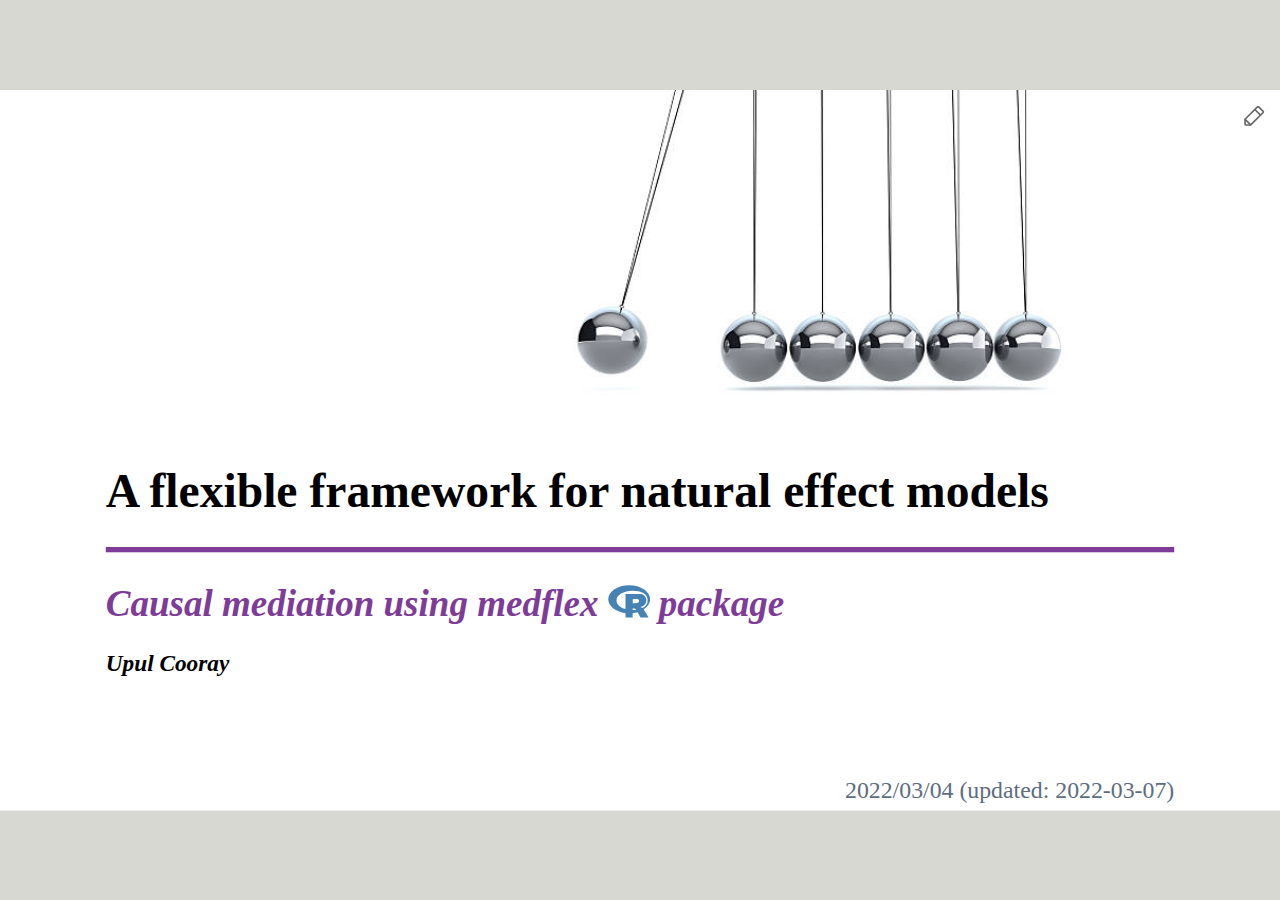
<file: index.html>
<!DOCTYPE html>
<html lang="" xml:lang="">
  <head>
    <title>A flexible framework for natural effect models</title>
    <meta charset="utf-8" />
    <meta name="author" content="Upul Cooray" />
    <script src="index_files/header-attrs-2.11/header-attrs.js"></script>
    <link href="index_files/remark-css-0.0.1/default.css" rel="stylesheet" />
    <link href="index_files/tile-view-0.2.6/tile-view.css" rel="stylesheet" />
    <script src="index_files/tile-view-0.2.6/tile-view.js"></script>
    <link href="index_files/tachyons-4.12.0/tachyons.min.css" rel="stylesheet" />
    <script src="index_files/xaringanExtra_fit-screen-0.2.6/fit-screen.js"></script>
    <link href="index_files/panelset-0.2.6/panelset.css" rel="stylesheet" />
    <script src="index_files/panelset-0.2.6/panelset.js"></script>
    <script src="index_files/fabric-4.3.1/fabric.min.js"></script>
    <link href="index_files/xaringanExtra-scribble-0.0.1/scribble.css" rel="stylesheet" />
    <script src="index_files/xaringanExtra-scribble-0.0.1/scribble.js"></script>
    <script>document.addEventListener('DOMContentLoaded', function() { window.xeScribble = new Scribble({"pen_color":["#FF0000"],"pen_size":3,"eraser_size":30,"palette":[]}) })</script>
    <link href="index_files/tabwid-1.0.0/tabwid.css" rel="stylesheet" />
    <link rel="stylesheet" href="css/upul.css" type="text/css" />
  </head>
  <body>
    <textarea id="source">





class: title-slide, left, bottom
background-image: url("title.jpg")
background-position: 80% 0%
background-size: auto 


# A flexible framework for natural effect models
&lt;hr&gt;            &lt;!-- horizontal line --&gt; 


## .purple[_Causal mediation using __medflex__ <svg aria-hidden="true" role="img" viewBox="0 0 581 512" style="height:1em;width:1.13em;vertical-align:-0.125em;margin-left:auto;margin-right:auto;font-size:inherit;fill:steelblue;overflow:visible;position:relative;"><path d="M581 226.6C581 119.1 450.9 32 290.5 32S0 119.1 0 226.6C0 322.4 103.3 402 239.4 418.1V480h99.1v-61.5c24.3-2.7 47.6-7.4 69.4-13.9L448 480h112l-67.4-113.7c54.5-35.4 88.4-84.9 88.4-139.7zm-466.8 14.5c0-73.5 98.9-133 220.8-133s211.9 40.7 211.9 133c0 50.1-26.5 85-70.3 106.4-2.4-1.6-4.7-2.9-6.4-3.7-10.2-5.2-27.8-10.5-27.8-10.5s86.6-6.4 86.6-92.7-90.6-87.9-90.6-87.9h-199V361c-74.1-21.5-125.2-67.1-125.2-119.9zm225.1 38.3v-55.6c57.8 0 87.8-6.8 87.8 27.3 0 36.5-38.2 28.3-87.8 28.3zm-.9 72.5H365c10.8 0 18.9 11.7 24 19.2-16.1 1.9-33 2.8-50.6 2.9v-22.1z"/></svg> package_]
#### __Upul Cooray__
.date[.grey[ 2022/03/04 (updated: 2022-03-07)]]

---
class: inverse
background-image: url("flare.png")
background-position:100% 0%
background-size: 35% auto 

# Objectives 

- To understand the intuition behind;

 1. Controlled Direct Effect (.red[CDE])
 
 2. Natural Direct Effect (.green[NDE])
 
 2. Natural Indirect Effect (.blue[NIE])
 
- Advantages of .red[_medflex_] package over .red[_paramed_] &amp; .red[_med4way_].

- Understand the implementation of _medflex_ using an example.
 
---

<style>.panelset{--panel-tab-active-foreground: #0051BA;--panel-tab-active-border-color: #e7fc03;--panel-tab-hover-foreground: #fc03a5;--panel-tab-hover-border-color: #03fc98;--panel-tabs-border-bottom: #f77c7c;--panel-tab-font-family: Roboto;}</style>

# CDE, NDE, &amp; NIE
&lt;hr&gt;


.panelset[ 

.panel[.panel-name[Mediation]
  &lt;br&gt;
 .w-85.center[
 ![](d1.png)]

]

.panel[.panel-name[Why not controlling]
  &lt;br&gt;
 .pull-left[
 &lt;br&gt;
 .w-80[
  ![](d1.png)]]
 
 .pull-right[.w-85[
  ![](d3.png)]]

]

.panel[.panel-name[Intervene on mediator]

 .pull-left[
  .w-60[
  ![](d3.png)]
  ]
  
  .pull-right[
  .w-80[
  ![](d5.png)]
  ]
  
<svg aria-hidden="true" role="img" viewBox="0 0 512 512" style="height:1em;width:1em;vertical-align:-0.125em;margin-left:auto;margin-right:auto;font-size:inherit;fill:green;overflow:visible;position:relative;"><path d="M173.898 439.404l-166.4-166.4c-9.997-9.997-9.997-26.206 0-36.204l36.203-36.204c9.997-9.998 26.207-9.998 36.204 0L192 312.69 432.095 72.596c9.997-9.997 26.207-9.997 36.204 0l36.203 36.204c9.997 9.997 9.997 26.206 0 36.204l-294.4 294.401c-9.998 9.997-26.207 9.997-36.204-.001z"/></svg> If we .green[intervene] on mediator (setting it to a predetermined value [m]), all __incoming arrows__ to the mediator goes away.

]

.panel[.panel-name[CDE]

.w-40.absolute.left-4.center[
![](d5.png)]


 .pull-right[

 
`$$CDE= \mathbb{E}[Y_{(A=1,M=m)} - Y_{(A=0,M=m)}]$$`


`$$[Y_{(A=1,M=m)}]= [HD_{(Educ=1, Smok=1|0)}]$$` 


`$$[Y_{(A=0,M=m)}]= [HD_{(Educ=0, Smok=1|0)}]$$` 
 
 ### .red[Two main limitations of CDE]
 
 1. We get multiple `\(CDEs\)`  based on the value we set on `\(m\)` 
 2. Cannot decompose into .green[_direct effect_] and .yellow[_indirect effect_]
  
 ]
 
 
 ]


.panel[.panel-name[NDE]

.w-40.absolute.left-4.top-2[
![](d6.png)]


 .pull-right[

 
`$$NDE= \mathbb{E}[Y_{(A=1, M|A=0)} - Y_{(A=0, M|A=0)}]$$`


`$$[Y_{(A=1, M|A=0)}]= [HD_{(Educ=1, Smok|Educ=0)}]$$` 


`$$[Y_{(A=0, M|A=0)}]= [HD_{(Educ=0, Smok|Educ=0)}]$$`
 

  
 ]
 
 &lt;br&gt;
  ### .red[Why "Natural"]
 
Mediator is taking its natural values related to  absence of the exposure.
 
Eg: Individual 1;  Level of smoking if the individual is exposed to high level of education (A=0).
 

]

.panel[.panel-name[NIE]

.w-40.absolute.left-4.center[
![](d7.png)]


 .pull-right[

 
`$$NIE= \mathbb{E}[Y_{(A=1, M|A=1)} - Y_{(A=1, M|A=0)}]$$`


`$$[Y_{(A=1, M|A=1)}]= [HD_{(Educ=1, Smok|Educ=1)}]$$` 


`$$[Y_{(A=1, M|A=0)}]= [HD_{(Educ=1, Smok|Educ=0)}]$$`
.center[   
### .red[Total Effect (TE)]
   
   
`$$TE= NDE+NIE$$`
 ] 
  
 ]
 
]

] 

---
class: inverse
background-image: url(mod_types.png)
background-size: 50% auto
background-position: 100px 30%

## Advantages of using .red[_medflex_] to estimate natural effect models
&lt;hr&gt;

&lt;br&gt;&lt;br&gt;&lt;br&gt;&lt;br&gt;&lt;br&gt;
###  .yellow[Can estimate with any interaction/ effect modifications]
- `\(Exposure * Mediator\)`
- `\(Exposure * Covariate\)`
- `\(mediator * Covariate\)`
- `\((Exposure * mediator) * covariate\)`


---
class: inverse
background-image: url(mod_types.png)
background-size: 50% auto
background-position: 100px 30%

## Advantages of using .red[_medflex_] to estimate natural effect models
&lt;hr&gt;

&lt;br&gt;&lt;br&gt;&lt;br&gt;&lt;br&gt;&lt;br&gt;
###  .yellow[Not restricted to parametric models]
### .yellow[Allows users to fit an imputation model using .red[_GAM_] or ensemble techniques implemented in the .red[SuperLearner].]
---
background-image: url(workflow.png)
background-position: center
background-size: auto 60% 

## Basic _medflex_ workflow 
&lt;hr&gt;

---
## Imputation based approach example using JAGES-2019
&lt;hr&gt;
<svg aria-hidden="true" role="img" viewBox="0 0 576 512" style="height:1em;width:1.12em;vertical-align:-0.125em;margin-left:auto;margin-right:auto;font-size:inherit;fill:yellow;overflow:visible;position:relative;"><path d="M569.517 440.013C587.975 472.007 564.806 512 527.94 512H48.054c-36.937 0-59.999-40.055-41.577-71.987L246.423 23.985c18.467-32.009 64.72-31.951 83.154 0l239.94 416.028zM288 354c-25.405 0-46 20.595-46 46s20.595 46 46 46 46-20.595 46-46-20.595-46-46-46zm-43.673-165.346l7.418 136c.347 6.364 5.609 11.346 11.982 11.346h48.546c6.373 0 11.635-4.982 11.982-11.346l7.418-136c.375-6.874-5.098-12.654-11.982-12.654h-63.383c-6.884 0-12.356 5.78-11.981 12.654z"/></svg>  Causal mediation cannot be done using cross-sectional data (using them just to demonstrate the method)


```
data %&gt;% head(5)
```


&lt;template id="eff877cf-047b-4620-85e8-cfe57b7876b0"&gt;&lt;style&gt;
.tabwid table{
  border-spacing:0px !important;
  border-collapse:collapse;
  line-height:1;
  margin-left:auto;
  margin-right:auto;
  border-width: 0;
  display: table;
  margin-top: 1.275em;
  margin-bottom: 1.275em;
  border-color: transparent;
}
.tabwid_left table{
  margin-left:0;
}
.tabwid_right table{
  margin-right:0;
}
.tabwid td {
    padding: 0;
}
.tabwid a {
  text-decoration: none;
}
.tabwid thead {
    background-color: transparent;
}
.tabwid tfoot {
    background-color: transparent;
}
.tabwid table tr {
background-color: transparent;
}
&lt;/style&gt;&lt;div class="tabwid"&gt;&lt;style&gt;.cl-4137953e{}.cl-4132606e{font-family:'DejaVu Sans';font-size:11pt;font-weight:normal;font-style:normal;text-decoration:none;color:rgba(0, 0, 0, 1.00);background-color:transparent;}.cl-41327072{margin:0;text-align:right;border-bottom: 0 solid rgba(0, 0, 0, 1.00);border-top: 0 solid rgba(0, 0, 0, 1.00);border-left: 0 solid rgba(0, 0, 0, 1.00);border-right: 0 solid rgba(0, 0, 0, 1.00);padding-bottom:5pt;padding-top:5pt;padding-left:5pt;padding-right:5pt;line-height: 1;background-color:transparent;}.cl-41327073{margin:0;text-align:left;border-bottom: 0 solid rgba(0, 0, 0, 1.00);border-top: 0 solid rgba(0, 0, 0, 1.00);border-left: 0 solid rgba(0, 0, 0, 1.00);border-right: 0 solid rgba(0, 0, 0, 1.00);padding-bottom:5pt;padding-top:5pt;padding-left:5pt;padding-right:5pt;line-height: 1;background-color:transparent;}.cl-4132a42a{width:54pt;background-color:transparent;vertical-align: middle;border-bottom: 0 solid rgba(0, 0, 0, 1.00);border-top: 0 solid rgba(0, 0, 0, 1.00);border-left: 0 solid rgba(0, 0, 0, 1.00);border-right: 0 solid rgba(0, 0, 0, 1.00);margin-bottom:0;margin-top:0;margin-left:0;margin-right:0;}.cl-4132a42b{width:54pt;background-color:transparent;vertical-align: middle;border-bottom: 0 solid rgba(0, 0, 0, 1.00);border-top: 0 solid rgba(0, 0, 0, 1.00);border-left: 0 solid rgba(0, 0, 0, 1.00);border-right: 0 solid rgba(0, 0, 0, 1.00);margin-bottom:0;margin-top:0;margin-left:0;margin-right:0;}.cl-4132a434{width:54pt;background-color:transparent;vertical-align: middle;border-bottom: 2pt solid rgba(102, 102, 102, 1.00);border-top: 0 solid rgba(0, 0, 0, 1.00);border-left: 0 solid rgba(0, 0, 0, 1.00);border-right: 0 solid rgba(0, 0, 0, 1.00);margin-bottom:0;margin-top:0;margin-left:0;margin-right:0;}.cl-4132a435{width:54pt;background-color:transparent;vertical-align: middle;border-bottom: 2pt solid rgba(102, 102, 102, 1.00);border-top: 0 solid rgba(0, 0, 0, 1.00);border-left: 0 solid rgba(0, 0, 0, 1.00);border-right: 0 solid rgba(0, 0, 0, 1.00);margin-bottom:0;margin-top:0;margin-left:0;margin-right:0;}.cl-4132a436{width:54pt;background-color:transparent;vertical-align: middle;border-bottom: 2pt solid rgba(102, 102, 102, 1.00);border-top: 2pt solid rgba(102, 102, 102, 1.00);border-left: 0 solid rgba(0, 0, 0, 1.00);border-right: 0 solid rgba(0, 0, 0, 1.00);margin-bottom:0;margin-top:0;margin-left:0;margin-right:0;}.cl-4132a437{width:54pt;background-color:transparent;vertical-align: middle;border-bottom: 2pt solid rgba(102, 102, 102, 1.00);border-top: 2pt solid rgba(102, 102, 102, 1.00);border-left: 0 solid rgba(0, 0, 0, 1.00);border-right: 0 solid rgba(0, 0, 0, 1.00);margin-bottom:0;margin-top:0;margin-left:0;margin-right:0;}&lt;/style&gt;&lt;table class='cl-4137953e'&gt;&lt;thead&gt;&lt;tr style="overflow-wrap:break-word;"&gt;&lt;td class="cl-4132a437"&gt;&lt;p class="cl-41327072"&gt;&lt;span class="cl-4132606e"&gt;id&lt;/span&gt;&lt;/p&gt;&lt;/td&gt;&lt;td class="cl-4132a436"&gt;&lt;p class="cl-41327073"&gt;&lt;span class="cl-4132606e"&gt;educ&lt;/span&gt;&lt;/p&gt;&lt;/td&gt;&lt;td class="cl-4132a436"&gt;&lt;p class="cl-41327073"&gt;&lt;span class="cl-4132606e"&gt;smok&lt;/span&gt;&lt;/p&gt;&lt;/td&gt;&lt;td class="cl-4132a437"&gt;&lt;p class="cl-41327072"&gt;&lt;span class="cl-4132606e"&gt;hd&lt;/span&gt;&lt;/p&gt;&lt;/td&gt;&lt;td class="cl-4132a437"&gt;&lt;p class="cl-41327072"&gt;&lt;span class="cl-4132606e"&gt;age&lt;/span&gt;&lt;/p&gt;&lt;/td&gt;&lt;td class="cl-4132a436"&gt;&lt;p class="cl-41327073"&gt;&lt;span class="cl-4132606e"&gt;sex&lt;/span&gt;&lt;/p&gt;&lt;/td&gt;&lt;/tr&gt;&lt;/thead&gt;&lt;tbody&gt;&lt;tr style="overflow-wrap:break-word;"&gt;&lt;td class="cl-4132a42a"&gt;&lt;p class="cl-41327072"&gt;&lt;span class="cl-4132606e"&gt;1&lt;/span&gt;&lt;/p&gt;&lt;/td&gt;&lt;td class="cl-4132a42b"&gt;&lt;p class="cl-41327073"&gt;&lt;span class="cl-4132606e"&gt;L&lt;/span&gt;&lt;/p&gt;&lt;/td&gt;&lt;td class="cl-4132a42b"&gt;&lt;p class="cl-41327073"&gt;&lt;span class="cl-4132606e"&gt;S&lt;/span&gt;&lt;/p&gt;&lt;/td&gt;&lt;td class="cl-4132a42a"&gt;&lt;p class="cl-41327072"&gt;&lt;span class="cl-4132606e"&gt;0.00&lt;/span&gt;&lt;/p&gt;&lt;/td&gt;&lt;td class="cl-4132a42a"&gt;&lt;p class="cl-41327072"&gt;&lt;span class="cl-4132606e"&gt;71.00&lt;/span&gt;&lt;/p&gt;&lt;/td&gt;&lt;td class="cl-4132a42b"&gt;&lt;p class="cl-41327073"&gt;&lt;span class="cl-4132606e"&gt;M&lt;/span&gt;&lt;/p&gt;&lt;/td&gt;&lt;/tr&gt;&lt;tr style="overflow-wrap:break-word;"&gt;&lt;td class="cl-4132a42a"&gt;&lt;p class="cl-41327072"&gt;&lt;span class="cl-4132606e"&gt;2&lt;/span&gt;&lt;/p&gt;&lt;/td&gt;&lt;td class="cl-4132a42b"&gt;&lt;p class="cl-41327073"&gt;&lt;span class="cl-4132606e"&gt;L&lt;/span&gt;&lt;/p&gt;&lt;/td&gt;&lt;td class="cl-4132a42b"&gt;&lt;p class="cl-41327073"&gt;&lt;span class="cl-4132606e"&gt;NS&lt;/span&gt;&lt;/p&gt;&lt;/td&gt;&lt;td class="cl-4132a42a"&gt;&lt;p class="cl-41327072"&gt;&lt;span class="cl-4132606e"&gt;0.00&lt;/span&gt;&lt;/p&gt;&lt;/td&gt;&lt;td class="cl-4132a42a"&gt;&lt;p class="cl-41327072"&gt;&lt;span class="cl-4132606e"&gt;81.00&lt;/span&gt;&lt;/p&gt;&lt;/td&gt;&lt;td class="cl-4132a42b"&gt;&lt;p class="cl-41327073"&gt;&lt;span class="cl-4132606e"&gt;M&lt;/span&gt;&lt;/p&gt;&lt;/td&gt;&lt;/tr&gt;&lt;tr style="overflow-wrap:break-word;"&gt;&lt;td class="cl-4132a42a"&gt;&lt;p class="cl-41327072"&gt;&lt;span class="cl-4132606e"&gt;3&lt;/span&gt;&lt;/p&gt;&lt;/td&gt;&lt;td class="cl-4132a42b"&gt;&lt;p class="cl-41327073"&gt;&lt;span class="cl-4132606e"&gt;M&lt;/span&gt;&lt;/p&gt;&lt;/td&gt;&lt;td class="cl-4132a42b"&gt;&lt;p class="cl-41327073"&gt;&lt;span class="cl-4132606e"&gt;NS&lt;/span&gt;&lt;/p&gt;&lt;/td&gt;&lt;td class="cl-4132a42a"&gt;&lt;p class="cl-41327072"&gt;&lt;span class="cl-4132606e"&gt;0.00&lt;/span&gt;&lt;/p&gt;&lt;/td&gt;&lt;td class="cl-4132a42a"&gt;&lt;p class="cl-41327072"&gt;&lt;span class="cl-4132606e"&gt;76.00&lt;/span&gt;&lt;/p&gt;&lt;/td&gt;&lt;td class="cl-4132a42b"&gt;&lt;p class="cl-41327073"&gt;&lt;span class="cl-4132606e"&gt;F&lt;/span&gt;&lt;/p&gt;&lt;/td&gt;&lt;/tr&gt;&lt;tr style="overflow-wrap:break-word;"&gt;&lt;td class="cl-4132a42a"&gt;&lt;p class="cl-41327072"&gt;&lt;span class="cl-4132606e"&gt;4&lt;/span&gt;&lt;/p&gt;&lt;/td&gt;&lt;td class="cl-4132a42b"&gt;&lt;p class="cl-41327073"&gt;&lt;span class="cl-4132606e"&gt;M&lt;/span&gt;&lt;/p&gt;&lt;/td&gt;&lt;td class="cl-4132a42b"&gt;&lt;p class="cl-41327073"&gt;&lt;span class="cl-4132606e"&gt;NS&lt;/span&gt;&lt;/p&gt;&lt;/td&gt;&lt;td class="cl-4132a42a"&gt;&lt;p class="cl-41327072"&gt;&lt;span class="cl-4132606e"&gt;0.00&lt;/span&gt;&lt;/p&gt;&lt;/td&gt;&lt;td class="cl-4132a42a"&gt;&lt;p class="cl-41327072"&gt;&lt;span class="cl-4132606e"&gt;80.00&lt;/span&gt;&lt;/p&gt;&lt;/td&gt;&lt;td class="cl-4132a42b"&gt;&lt;p class="cl-41327073"&gt;&lt;span class="cl-4132606e"&gt;F&lt;/span&gt;&lt;/p&gt;&lt;/td&gt;&lt;/tr&gt;&lt;tr style="overflow-wrap:break-word;"&gt;&lt;td class="cl-4132a435"&gt;&lt;p class="cl-41327072"&gt;&lt;span class="cl-4132606e"&gt;5&lt;/span&gt;&lt;/p&gt;&lt;/td&gt;&lt;td class="cl-4132a434"&gt;&lt;p class="cl-41327073"&gt;&lt;span class="cl-4132606e"&gt;H&lt;/span&gt;&lt;/p&gt;&lt;/td&gt;&lt;td class="cl-4132a434"&gt;&lt;p class="cl-41327073"&gt;&lt;span class="cl-4132606e"&gt;NS&lt;/span&gt;&lt;/p&gt;&lt;/td&gt;&lt;td class="cl-4132a435"&gt;&lt;p class="cl-41327072"&gt;&lt;span class="cl-4132606e"&gt;0.00&lt;/span&gt;&lt;/p&gt;&lt;/td&gt;&lt;td class="cl-4132a435"&gt;&lt;p class="cl-41327072"&gt;&lt;span class="cl-4132606e"&gt;78.00&lt;/span&gt;&lt;/p&gt;&lt;/td&gt;&lt;td class="cl-4132a434"&gt;&lt;p class="cl-41327073"&gt;&lt;span class="cl-4132606e"&gt;F&lt;/span&gt;&lt;/p&gt;&lt;/td&gt;&lt;/tr&gt;&lt;/tbody&gt;&lt;/table&gt;&lt;/div&gt;&lt;/template&gt;
&lt;div class="flextable-shadow-host" id="92cdc9cf-5967-4582-8153-595d51707061"&gt;&lt;/div&gt;
&lt;script&gt;
var dest = document.getElementById("92cdc9cf-5967-4582-8153-595d51707061");
var template = document.getElementById("eff877cf-047b-4620-85e8-cfe57b7876b0");
var caption = template.content.querySelector("caption");
if(caption) {
  caption.style.cssText = "display:block;text-align:center;";
  var newcapt = document.createElement("p");
  newcapt.appendChild(caption)
  dest.parentNode.insertBefore(newcapt, dest.previousSibling);
}
var fantome = dest.attachShadow({mode: 'open'});
var templateContent = template.content;
fantome.appendChild(templateContent);
&lt;/script&gt;

---

### Creating a extended dataset by imputing counterfactual outcomes
&lt;hr&gt;

``` 
impFit &lt;- glm(hd ~ educ * smok + sex + age,
              family = binomial("logit"), data = data)
expanded_data &lt;- neImpute(impFit)
```

.pull-left[


&lt;template id="96ee1f80-6d20-477b-b0a2-fa206eb8c8f4"&gt;&lt;style&gt;
.tabwid table{
  border-spacing:0px !important;
  border-collapse:collapse;
  line-height:1;
  margin-left:auto;
  margin-right:auto;
  border-width: 0;
  display: table;
  margin-top: 1.275em;
  margin-bottom: 1.275em;
  border-color: transparent;
}
.tabwid_left table{
  margin-left:0;
}
.tabwid_right table{
  margin-right:0;
}
.tabwid td {
    padding: 0;
}
.tabwid a {
  text-decoration: none;
}
.tabwid thead {
    background-color: transparent;
}
.tabwid tfoot {
    background-color: transparent;
}
.tabwid table tr {
background-color: transparent;
}
&lt;/style&gt;&lt;div class="tabwid"&gt;&lt;style&gt;.cl-4158eea0{}.cl-41548342{font-family:'DejaVu Sans';font-size:11pt;font-weight:normal;font-style:normal;text-decoration:none;color:rgba(0, 0, 0, 1.00);background-color:transparent;}.cl-41548ec8{margin:0;text-align:left;border-bottom: 0 solid rgba(0, 0, 0, 1.00);border-top: 0 solid rgba(0, 0, 0, 1.00);border-left: 0 solid rgba(0, 0, 0, 1.00);border-right: 0 solid rgba(0, 0, 0, 1.00);padding-bottom:5pt;padding-top:5pt;padding-left:5pt;padding-right:5pt;line-height: 1;background-color:transparent;}.cl-41548ed2{margin:0;text-align:right;border-bottom: 0 solid rgba(0, 0, 0, 1.00);border-top: 0 solid rgba(0, 0, 0, 1.00);border-left: 0 solid rgba(0, 0, 0, 1.00);border-right: 0 solid rgba(0, 0, 0, 1.00);padding-bottom:5pt;padding-top:5pt;padding-left:5pt;padding-right:5pt;line-height: 1;background-color:transparent;}.cl-4154b9f2{width:54pt;background-color:transparent;vertical-align: middle;border-bottom: 0 solid rgba(0, 0, 0, 1.00);border-top: 0 solid rgba(0, 0, 0, 1.00);border-left: 0 solid rgba(0, 0, 0, 1.00);border-right: 0 solid rgba(0, 0, 0, 1.00);margin-bottom:0;margin-top:0;margin-left:0;margin-right:0;}.cl-4154b9fc{width:54pt;background-color:transparent;vertical-align: middle;border-bottom: 0 solid rgba(0, 0, 0, 1.00);border-top: 0 solid rgba(0, 0, 0, 1.00);border-left: 0 solid rgba(0, 0, 0, 1.00);border-right: 0 solid rgba(0, 0, 0, 1.00);margin-bottom:0;margin-top:0;margin-left:0;margin-right:0;}.cl-4154b9fd{width:54pt;background-color:transparent;vertical-align: middle;border-bottom: 2pt solid rgba(102, 102, 102, 1.00);border-top: 0 solid rgba(0, 0, 0, 1.00);border-left: 0 solid rgba(0, 0, 0, 1.00);border-right: 0 solid rgba(0, 0, 0, 1.00);margin-bottom:0;margin-top:0;margin-left:0;margin-right:0;}.cl-4154b9fe{width:54pt;background-color:transparent;vertical-align: middle;border-bottom: 2pt solid rgba(102, 102, 102, 1.00);border-top: 0 solid rgba(0, 0, 0, 1.00);border-left: 0 solid rgba(0, 0, 0, 1.00);border-right: 0 solid rgba(0, 0, 0, 1.00);margin-bottom:0;margin-top:0;margin-left:0;margin-right:0;}.cl-4154ba06{width:54pt;background-color:transparent;vertical-align: middle;border-bottom: 2pt solid rgba(102, 102, 102, 1.00);border-top: 2pt solid rgba(102, 102, 102, 1.00);border-left: 0 solid rgba(0, 0, 0, 1.00);border-right: 0 solid rgba(0, 0, 0, 1.00);margin-bottom:0;margin-top:0;margin-left:0;margin-right:0;}.cl-4154ba07{width:54pt;background-color:transparent;vertical-align: middle;border-bottom: 2pt solid rgba(102, 102, 102, 1.00);border-top: 2pt solid rgba(102, 102, 102, 1.00);border-left: 0 solid rgba(0, 0, 0, 1.00);border-right: 0 solid rgba(0, 0, 0, 1.00);margin-bottom:0;margin-top:0;margin-left:0;margin-right:0;}&lt;/style&gt;&lt;table class='cl-4158eea0'&gt;&lt;thead&gt;&lt;tr style="overflow-wrap:break-word;"&gt;&lt;td class="cl-4154ba06"&gt;&lt;p class="cl-41548ec8"&gt;&lt;span class="cl-41548342"&gt;id&lt;/span&gt;&lt;/p&gt;&lt;/td&gt;&lt;td class="cl-4154ba06"&gt;&lt;p class="cl-41548ec8"&gt;&lt;span class="cl-41548342"&gt;educ0&lt;/span&gt;&lt;/p&gt;&lt;/td&gt;&lt;td class="cl-4154ba06"&gt;&lt;p class="cl-41548ec8"&gt;&lt;span class="cl-41548342"&gt;educ1&lt;/span&gt;&lt;/p&gt;&lt;/td&gt;&lt;td class="cl-4154ba06"&gt;&lt;p class="cl-41548ec8"&gt;&lt;span class="cl-41548342"&gt;smok&lt;/span&gt;&lt;/p&gt;&lt;/td&gt;&lt;td class="cl-4154ba07"&gt;&lt;p class="cl-41548ed2"&gt;&lt;span class="cl-41548342"&gt;hd&lt;/span&gt;&lt;/p&gt;&lt;/td&gt;&lt;td class="cl-4154ba07"&gt;&lt;p class="cl-41548ed2"&gt;&lt;span class="cl-41548342"&gt;age&lt;/span&gt;&lt;/p&gt;&lt;/td&gt;&lt;td class="cl-4154ba06"&gt;&lt;p class="cl-41548ec8"&gt;&lt;span class="cl-41548342"&gt;sex&lt;/span&gt;&lt;/p&gt;&lt;/td&gt;&lt;/tr&gt;&lt;/thead&gt;&lt;tbody&gt;&lt;tr style="overflow-wrap:break-word;"&gt;&lt;td class="cl-4154b9f2"&gt;&lt;p class="cl-41548ec8"&gt;&lt;span class="cl-41548342"&gt;1&lt;/span&gt;&lt;/p&gt;&lt;/td&gt;&lt;td class="cl-4154b9f2"&gt;&lt;p class="cl-41548ec8"&gt;&lt;span class="cl-41548342"&gt;L&lt;/span&gt;&lt;/p&gt;&lt;/td&gt;&lt;td class="cl-4154b9f2"&gt;&lt;p class="cl-41548ec8"&gt;&lt;span class="cl-41548342"&gt;L&lt;/span&gt;&lt;/p&gt;&lt;/td&gt;&lt;td class="cl-4154b9f2"&gt;&lt;p class="cl-41548ec8"&gt;&lt;span class="cl-41548342"&gt;S&lt;/span&gt;&lt;/p&gt;&lt;/td&gt;&lt;td class="cl-4154b9fc"&gt;&lt;p class="cl-41548ed2"&gt;&lt;span class="cl-41548342"&gt;0.11&lt;/span&gt;&lt;/p&gt;&lt;/td&gt;&lt;td class="cl-4154b9fc"&gt;&lt;p class="cl-41548ed2"&gt;&lt;span class="cl-41548342"&gt;71.00&lt;/span&gt;&lt;/p&gt;&lt;/td&gt;&lt;td class="cl-4154b9f2"&gt;&lt;p class="cl-41548ec8"&gt;&lt;span class="cl-41548342"&gt;M&lt;/span&gt;&lt;/p&gt;&lt;/td&gt;&lt;/tr&gt;&lt;tr style="overflow-wrap:break-word;"&gt;&lt;td class="cl-4154b9f2"&gt;&lt;p class="cl-41548ec8"&gt;&lt;span class="cl-41548342"&gt;1&lt;/span&gt;&lt;/p&gt;&lt;/td&gt;&lt;td class="cl-4154b9f2"&gt;&lt;p class="cl-41548ec8"&gt;&lt;span class="cl-41548342"&gt;M&lt;/span&gt;&lt;/p&gt;&lt;/td&gt;&lt;td class="cl-4154b9f2"&gt;&lt;p class="cl-41548ec8"&gt;&lt;span class="cl-41548342"&gt;L&lt;/span&gt;&lt;/p&gt;&lt;/td&gt;&lt;td class="cl-4154b9f2"&gt;&lt;p class="cl-41548ec8"&gt;&lt;span class="cl-41548342"&gt;S&lt;/span&gt;&lt;/p&gt;&lt;/td&gt;&lt;td class="cl-4154b9fc"&gt;&lt;p class="cl-41548ed2"&gt;&lt;span class="cl-41548342"&gt;0.11&lt;/span&gt;&lt;/p&gt;&lt;/td&gt;&lt;td class="cl-4154b9fc"&gt;&lt;p class="cl-41548ed2"&gt;&lt;span class="cl-41548342"&gt;71.00&lt;/span&gt;&lt;/p&gt;&lt;/td&gt;&lt;td class="cl-4154b9f2"&gt;&lt;p class="cl-41548ec8"&gt;&lt;span class="cl-41548342"&gt;M&lt;/span&gt;&lt;/p&gt;&lt;/td&gt;&lt;/tr&gt;&lt;tr style="overflow-wrap:break-word;"&gt;&lt;td class="cl-4154b9f2"&gt;&lt;p class="cl-41548ec8"&gt;&lt;span class="cl-41548342"&gt;1&lt;/span&gt;&lt;/p&gt;&lt;/td&gt;&lt;td class="cl-4154b9f2"&gt;&lt;p class="cl-41548ec8"&gt;&lt;span class="cl-41548342"&gt;H&lt;/span&gt;&lt;/p&gt;&lt;/td&gt;&lt;td class="cl-4154b9f2"&gt;&lt;p class="cl-41548ec8"&gt;&lt;span class="cl-41548342"&gt;L&lt;/span&gt;&lt;/p&gt;&lt;/td&gt;&lt;td class="cl-4154b9f2"&gt;&lt;p class="cl-41548ec8"&gt;&lt;span class="cl-41548342"&gt;S&lt;/span&gt;&lt;/p&gt;&lt;/td&gt;&lt;td class="cl-4154b9fc"&gt;&lt;p class="cl-41548ed2"&gt;&lt;span class="cl-41548342"&gt;0.13&lt;/span&gt;&lt;/p&gt;&lt;/td&gt;&lt;td class="cl-4154b9fc"&gt;&lt;p class="cl-41548ed2"&gt;&lt;span class="cl-41548342"&gt;71.00&lt;/span&gt;&lt;/p&gt;&lt;/td&gt;&lt;td class="cl-4154b9f2"&gt;&lt;p class="cl-41548ec8"&gt;&lt;span class="cl-41548342"&gt;M&lt;/span&gt;&lt;/p&gt;&lt;/td&gt;&lt;/tr&gt;&lt;tr style="overflow-wrap:break-word;"&gt;&lt;td class="cl-4154b9f2"&gt;&lt;p class="cl-41548ec8"&gt;&lt;span class="cl-41548342"&gt;2&lt;/span&gt;&lt;/p&gt;&lt;/td&gt;&lt;td class="cl-4154b9f2"&gt;&lt;p class="cl-41548ec8"&gt;&lt;span class="cl-41548342"&gt;L&lt;/span&gt;&lt;/p&gt;&lt;/td&gt;&lt;td class="cl-4154b9f2"&gt;&lt;p class="cl-41548ec8"&gt;&lt;span class="cl-41548342"&gt;L&lt;/span&gt;&lt;/p&gt;&lt;/td&gt;&lt;td class="cl-4154b9f2"&gt;&lt;p class="cl-41548ec8"&gt;&lt;span class="cl-41548342"&gt;NS&lt;/span&gt;&lt;/p&gt;&lt;/td&gt;&lt;td class="cl-4154b9fc"&gt;&lt;p class="cl-41548ed2"&gt;&lt;span class="cl-41548342"&gt;0.15&lt;/span&gt;&lt;/p&gt;&lt;/td&gt;&lt;td class="cl-4154b9fc"&gt;&lt;p class="cl-41548ed2"&gt;&lt;span class="cl-41548342"&gt;81.00&lt;/span&gt;&lt;/p&gt;&lt;/td&gt;&lt;td class="cl-4154b9f2"&gt;&lt;p class="cl-41548ec8"&gt;&lt;span class="cl-41548342"&gt;M&lt;/span&gt;&lt;/p&gt;&lt;/td&gt;&lt;/tr&gt;&lt;tr style="overflow-wrap:break-word;"&gt;&lt;td class="cl-4154b9f2"&gt;&lt;p class="cl-41548ec8"&gt;&lt;span class="cl-41548342"&gt;2&lt;/span&gt;&lt;/p&gt;&lt;/td&gt;&lt;td class="cl-4154b9f2"&gt;&lt;p class="cl-41548ec8"&gt;&lt;span class="cl-41548342"&gt;M&lt;/span&gt;&lt;/p&gt;&lt;/td&gt;&lt;td class="cl-4154b9f2"&gt;&lt;p class="cl-41548ec8"&gt;&lt;span class="cl-41548342"&gt;L&lt;/span&gt;&lt;/p&gt;&lt;/td&gt;&lt;td class="cl-4154b9f2"&gt;&lt;p class="cl-41548ec8"&gt;&lt;span class="cl-41548342"&gt;NS&lt;/span&gt;&lt;/p&gt;&lt;/td&gt;&lt;td class="cl-4154b9fc"&gt;&lt;p class="cl-41548ed2"&gt;&lt;span class="cl-41548342"&gt;0.13&lt;/span&gt;&lt;/p&gt;&lt;/td&gt;&lt;td class="cl-4154b9fc"&gt;&lt;p class="cl-41548ed2"&gt;&lt;span class="cl-41548342"&gt;81.00&lt;/span&gt;&lt;/p&gt;&lt;/td&gt;&lt;td class="cl-4154b9f2"&gt;&lt;p class="cl-41548ec8"&gt;&lt;span class="cl-41548342"&gt;M&lt;/span&gt;&lt;/p&gt;&lt;/td&gt;&lt;/tr&gt;&lt;tr style="overflow-wrap:break-word;"&gt;&lt;td class="cl-4154b9fd"&gt;&lt;p class="cl-41548ec8"&gt;&lt;span class="cl-41548342"&gt;2&lt;/span&gt;&lt;/p&gt;&lt;/td&gt;&lt;td class="cl-4154b9fd"&gt;&lt;p class="cl-41548ec8"&gt;&lt;span class="cl-41548342"&gt;H&lt;/span&gt;&lt;/p&gt;&lt;/td&gt;&lt;td class="cl-4154b9fd"&gt;&lt;p class="cl-41548ec8"&gt;&lt;span class="cl-41548342"&gt;L&lt;/span&gt;&lt;/p&gt;&lt;/td&gt;&lt;td class="cl-4154b9fd"&gt;&lt;p class="cl-41548ec8"&gt;&lt;span class="cl-41548342"&gt;NS&lt;/span&gt;&lt;/p&gt;&lt;/td&gt;&lt;td class="cl-4154b9fe"&gt;&lt;p class="cl-41548ed2"&gt;&lt;span class="cl-41548342"&gt;0.13&lt;/span&gt;&lt;/p&gt;&lt;/td&gt;&lt;td class="cl-4154b9fe"&gt;&lt;p class="cl-41548ed2"&gt;&lt;span class="cl-41548342"&gt;81.00&lt;/span&gt;&lt;/p&gt;&lt;/td&gt;&lt;td class="cl-4154b9fd"&gt;&lt;p class="cl-41548ec8"&gt;&lt;span class="cl-41548342"&gt;M&lt;/span&gt;&lt;/p&gt;&lt;/td&gt;&lt;/tr&gt;&lt;/tbody&gt;&lt;/table&gt;&lt;/div&gt;&lt;/template&gt;
&lt;div class="flextable-shadow-host" id="4c1fa80b-c4da-4f1a-96d7-5c6c330a0be0"&gt;&lt;/div&gt;
&lt;script&gt;
var dest = document.getElementById("4c1fa80b-c4da-4f1a-96d7-5c6c330a0be0");
var template = document.getElementById("96ee1f80-6d20-477b-b0a2-fa206eb8c8f4");
var caption = template.content.querySelector("caption");
if(caption) {
  caption.style.cssText = "display:block;text-align:center;";
  var newcapt = document.createElement("p");
  newcapt.appendChild(caption)
  dest.parentNode.insertBefore(newcapt, dest.previousSibling);
}
var fantome = dest.attachShadow({mode: 'open'});
var templateContent = template.content;
fantome.appendChild(templateContent);
&lt;/script&gt;

The outcomes are no longer binary, but are substituted by conditional mean imputations

]

.pull-right[


&lt;template id="c6a72a2c-4105-4a51-bb14-0addf7d86076"&gt;&lt;style&gt;
.tabwid table{
  border-spacing:0px !important;
  border-collapse:collapse;
  line-height:1;
  margin-left:auto;
  margin-right:auto;
  border-width: 0;
  display: table;
  margin-top: 1.275em;
  margin-bottom: 1.275em;
  border-color: transparent;
}
.tabwid_left table{
  margin-left:0;
}
.tabwid_right table{
  margin-right:0;
}
.tabwid td {
    padding: 0;
}
.tabwid a {
  text-decoration: none;
}
.tabwid thead {
    background-color: transparent;
}
.tabwid tfoot {
    background-color: transparent;
}
.tabwid table tr {
background-color: transparent;
}
&lt;/style&gt;&lt;div class="tabwid"&gt;&lt;style&gt;.cl-41782b94{}.cl-4173ffec{font-family:'DejaVu Sans';font-size:11pt;font-weight:normal;font-style:normal;text-decoration:none;color:rgba(0, 0, 0, 1.00);background-color:transparent;}.cl-41740adc{margin:0;text-align:right;border-bottom: 0 solid rgba(0, 0, 0, 1.00);border-top: 0 solid rgba(0, 0, 0, 1.00);border-left: 0 solid rgba(0, 0, 0, 1.00);border-right: 0 solid rgba(0, 0, 0, 1.00);padding-bottom:5pt;padding-top:5pt;padding-left:5pt;padding-right:5pt;line-height: 1;background-color:transparent;}.cl-41740ae6{margin:0;text-align:left;border-bottom: 0 solid rgba(0, 0, 0, 1.00);border-top: 0 solid rgba(0, 0, 0, 1.00);border-left: 0 solid rgba(0, 0, 0, 1.00);border-right: 0 solid rgba(0, 0, 0, 1.00);padding-bottom:5pt;padding-top:5pt;padding-left:5pt;padding-right:5pt;line-height: 1;background-color:transparent;}.cl-4174364c{width:54pt;background-color:transparent;vertical-align: middle;border-bottom: 0 solid rgba(0, 0, 0, 1.00);border-top: 0 solid rgba(0, 0, 0, 1.00);border-left: 0 solid rgba(0, 0, 0, 1.00);border-right: 0 solid rgba(0, 0, 0, 1.00);margin-bottom:0;margin-top:0;margin-left:0;margin-right:0;}.cl-41743656{width:54pt;background-color:transparent;vertical-align: middle;border-bottom: 0 solid rgba(0, 0, 0, 1.00);border-top: 0 solid rgba(0, 0, 0, 1.00);border-left: 0 solid rgba(0, 0, 0, 1.00);border-right: 0 solid rgba(0, 0, 0, 1.00);margin-bottom:0;margin-top:0;margin-left:0;margin-right:0;}.cl-41743657{width:54pt;background-color:transparent;vertical-align: middle;border-bottom: 2pt solid rgba(102, 102, 102, 1.00);border-top: 0 solid rgba(0, 0, 0, 1.00);border-left: 0 solid rgba(0, 0, 0, 1.00);border-right: 0 solid rgba(0, 0, 0, 1.00);margin-bottom:0;margin-top:0;margin-left:0;margin-right:0;}.cl-41743660{width:54pt;background-color:transparent;vertical-align: middle;border-bottom: 2pt solid rgba(102, 102, 102, 1.00);border-top: 0 solid rgba(0, 0, 0, 1.00);border-left: 0 solid rgba(0, 0, 0, 1.00);border-right: 0 solid rgba(0, 0, 0, 1.00);margin-bottom:0;margin-top:0;margin-left:0;margin-right:0;}.cl-41743661{width:54pt;background-color:transparent;vertical-align: middle;border-bottom: 2pt solid rgba(102, 102, 102, 1.00);border-top: 2pt solid rgba(102, 102, 102, 1.00);border-left: 0 solid rgba(0, 0, 0, 1.00);border-right: 0 solid rgba(0, 0, 0, 1.00);margin-bottom:0;margin-top:0;margin-left:0;margin-right:0;}.cl-41743662{width:54pt;background-color:transparent;vertical-align: middle;border-bottom: 2pt solid rgba(102, 102, 102, 1.00);border-top: 2pt solid rgba(102, 102, 102, 1.00);border-left: 0 solid rgba(0, 0, 0, 1.00);border-right: 0 solid rgba(0, 0, 0, 1.00);margin-bottom:0;margin-top:0;margin-left:0;margin-right:0;}&lt;/style&gt;&lt;table class='cl-41782b94'&gt;&lt;thead&gt;&lt;tr style="overflow-wrap:break-word;"&gt;&lt;td class="cl-41743662"&gt;&lt;p class="cl-41740adc"&gt;&lt;span class="cl-4173ffec"&gt;id&lt;/span&gt;&lt;/p&gt;&lt;/td&gt;&lt;td class="cl-41743661"&gt;&lt;p class="cl-41740ae6"&gt;&lt;span class="cl-4173ffec"&gt;educ&lt;/span&gt;&lt;/p&gt;&lt;/td&gt;&lt;td class="cl-41743661"&gt;&lt;p class="cl-41740ae6"&gt;&lt;span class="cl-4173ffec"&gt;smok&lt;/span&gt;&lt;/p&gt;&lt;/td&gt;&lt;td class="cl-41743662"&gt;&lt;p class="cl-41740adc"&gt;&lt;span class="cl-4173ffec"&gt;hd&lt;/span&gt;&lt;/p&gt;&lt;/td&gt;&lt;td class="cl-41743662"&gt;&lt;p class="cl-41740adc"&gt;&lt;span class="cl-4173ffec"&gt;age&lt;/span&gt;&lt;/p&gt;&lt;/td&gt;&lt;td class="cl-41743661"&gt;&lt;p class="cl-41740ae6"&gt;&lt;span class="cl-4173ffec"&gt;sex&lt;/span&gt;&lt;/p&gt;&lt;/td&gt;&lt;/tr&gt;&lt;/thead&gt;&lt;tbody&gt;&lt;tr style="overflow-wrap:break-word;"&gt;&lt;td class="cl-4174364c"&gt;&lt;p class="cl-41740adc"&gt;&lt;span class="cl-4173ffec"&gt;1&lt;/span&gt;&lt;/p&gt;&lt;/td&gt;&lt;td class="cl-41743656"&gt;&lt;p class="cl-41740ae6"&gt;&lt;span class="cl-4173ffec"&gt;L&lt;/span&gt;&lt;/p&gt;&lt;/td&gt;&lt;td class="cl-41743656"&gt;&lt;p class="cl-41740ae6"&gt;&lt;span class="cl-4173ffec"&gt;S&lt;/span&gt;&lt;/p&gt;&lt;/td&gt;&lt;td class="cl-4174364c"&gt;&lt;p class="cl-41740adc"&gt;&lt;span class="cl-4173ffec"&gt;0.00&lt;/span&gt;&lt;/p&gt;&lt;/td&gt;&lt;td class="cl-4174364c"&gt;&lt;p class="cl-41740adc"&gt;&lt;span class="cl-4173ffec"&gt;71.00&lt;/span&gt;&lt;/p&gt;&lt;/td&gt;&lt;td class="cl-41743656"&gt;&lt;p class="cl-41740ae6"&gt;&lt;span class="cl-4173ffec"&gt;M&lt;/span&gt;&lt;/p&gt;&lt;/td&gt;&lt;/tr&gt;&lt;tr style="overflow-wrap:break-word;"&gt;&lt;td class="cl-4174364c"&gt;&lt;p class="cl-41740adc"&gt;&lt;span class="cl-4173ffec"&gt;2&lt;/span&gt;&lt;/p&gt;&lt;/td&gt;&lt;td class="cl-41743656"&gt;&lt;p class="cl-41740ae6"&gt;&lt;span class="cl-4173ffec"&gt;L&lt;/span&gt;&lt;/p&gt;&lt;/td&gt;&lt;td class="cl-41743656"&gt;&lt;p class="cl-41740ae6"&gt;&lt;span class="cl-4173ffec"&gt;NS&lt;/span&gt;&lt;/p&gt;&lt;/td&gt;&lt;td class="cl-4174364c"&gt;&lt;p class="cl-41740adc"&gt;&lt;span class="cl-4173ffec"&gt;0.00&lt;/span&gt;&lt;/p&gt;&lt;/td&gt;&lt;td class="cl-4174364c"&gt;&lt;p class="cl-41740adc"&gt;&lt;span class="cl-4173ffec"&gt;81.00&lt;/span&gt;&lt;/p&gt;&lt;/td&gt;&lt;td class="cl-41743656"&gt;&lt;p class="cl-41740ae6"&gt;&lt;span class="cl-4173ffec"&gt;M&lt;/span&gt;&lt;/p&gt;&lt;/td&gt;&lt;/tr&gt;&lt;tr style="overflow-wrap:break-word;"&gt;&lt;td class="cl-4174364c"&gt;&lt;p class="cl-41740adc"&gt;&lt;span class="cl-4173ffec"&gt;3&lt;/span&gt;&lt;/p&gt;&lt;/td&gt;&lt;td class="cl-41743656"&gt;&lt;p class="cl-41740ae6"&gt;&lt;span class="cl-4173ffec"&gt;M&lt;/span&gt;&lt;/p&gt;&lt;/td&gt;&lt;td class="cl-41743656"&gt;&lt;p class="cl-41740ae6"&gt;&lt;span class="cl-4173ffec"&gt;NS&lt;/span&gt;&lt;/p&gt;&lt;/td&gt;&lt;td class="cl-4174364c"&gt;&lt;p class="cl-41740adc"&gt;&lt;span class="cl-4173ffec"&gt;0.00&lt;/span&gt;&lt;/p&gt;&lt;/td&gt;&lt;td class="cl-4174364c"&gt;&lt;p class="cl-41740adc"&gt;&lt;span class="cl-4173ffec"&gt;76.00&lt;/span&gt;&lt;/p&gt;&lt;/td&gt;&lt;td class="cl-41743656"&gt;&lt;p class="cl-41740ae6"&gt;&lt;span class="cl-4173ffec"&gt;F&lt;/span&gt;&lt;/p&gt;&lt;/td&gt;&lt;/tr&gt;&lt;tr style="overflow-wrap:break-word;"&gt;&lt;td class="cl-4174364c"&gt;&lt;p class="cl-41740adc"&gt;&lt;span class="cl-4173ffec"&gt;4&lt;/span&gt;&lt;/p&gt;&lt;/td&gt;&lt;td class="cl-41743656"&gt;&lt;p class="cl-41740ae6"&gt;&lt;span class="cl-4173ffec"&gt;M&lt;/span&gt;&lt;/p&gt;&lt;/td&gt;&lt;td class="cl-41743656"&gt;&lt;p class="cl-41740ae6"&gt;&lt;span class="cl-4173ffec"&gt;NS&lt;/span&gt;&lt;/p&gt;&lt;/td&gt;&lt;td class="cl-4174364c"&gt;&lt;p class="cl-41740adc"&gt;&lt;span class="cl-4173ffec"&gt;0.00&lt;/span&gt;&lt;/p&gt;&lt;/td&gt;&lt;td class="cl-4174364c"&gt;&lt;p class="cl-41740adc"&gt;&lt;span class="cl-4173ffec"&gt;80.00&lt;/span&gt;&lt;/p&gt;&lt;/td&gt;&lt;td class="cl-41743656"&gt;&lt;p class="cl-41740ae6"&gt;&lt;span class="cl-4173ffec"&gt;F&lt;/span&gt;&lt;/p&gt;&lt;/td&gt;&lt;/tr&gt;&lt;tr style="overflow-wrap:break-word;"&gt;&lt;td class="cl-41743660"&gt;&lt;p class="cl-41740adc"&gt;&lt;span class="cl-4173ffec"&gt;5&lt;/span&gt;&lt;/p&gt;&lt;/td&gt;&lt;td class="cl-41743657"&gt;&lt;p class="cl-41740ae6"&gt;&lt;span class="cl-4173ffec"&gt;H&lt;/span&gt;&lt;/p&gt;&lt;/td&gt;&lt;td class="cl-41743657"&gt;&lt;p class="cl-41740ae6"&gt;&lt;span class="cl-4173ffec"&gt;NS&lt;/span&gt;&lt;/p&gt;&lt;/td&gt;&lt;td class="cl-41743660"&gt;&lt;p class="cl-41740adc"&gt;&lt;span class="cl-4173ffec"&gt;0.00&lt;/span&gt;&lt;/p&gt;&lt;/td&gt;&lt;td class="cl-41743660"&gt;&lt;p class="cl-41740adc"&gt;&lt;span class="cl-4173ffec"&gt;78.00&lt;/span&gt;&lt;/p&gt;&lt;/td&gt;&lt;td class="cl-41743657"&gt;&lt;p class="cl-41740ae6"&gt;&lt;span class="cl-4173ffec"&gt;F&lt;/span&gt;&lt;/p&gt;&lt;/td&gt;&lt;/tr&gt;&lt;/tbody&gt;&lt;/table&gt;&lt;/div&gt;&lt;/template&gt;
&lt;div class="flextable-shadow-host" id="3ce3ac17-bb36-49a4-b5c8-459e0534a4d3"&gt;&lt;/div&gt;
&lt;script&gt;
var dest = document.getElementById("3ce3ac17-bb36-49a4-b5c8-459e0534a4d3");
var template = document.getElementById("c6a72a2c-4105-4a51-bb14-0addf7d86076");
var caption = template.content.querySelector("caption");
if(caption) {
  caption.style.cssText = "display:block;text-align:center;";
  var newcapt = document.createElement("p");
  newcapt.appendChild(caption)
  dest.parentNode.insertBefore(newcapt, dest.previousSibling);
}
var fantome = dest.attachShadow({mode: 'open'});
var templateContent = template.content;
fantome.appendChild(templateContent);
&lt;/script&gt;


]


---
## Fitting NE model using expanded dataset
&lt;hr&gt;

.panelset[ 

.panel[.panel-name[Code]

```
neMod1 &lt;- neModel(hd ~ educ0 * educ1 + sex + age,
                  family = binomial("logit"), expData = expanded_data, se = "robust")

summary(neMod1)
```


]

.panel[.panel-name[Results]


&lt;template id="54cb8b81-8ccb-4398-9c3b-9199874c719d"&gt;&lt;style&gt;
.tabwid table{
  border-spacing:0px !important;
  border-collapse:collapse;
  line-height:1;
  margin-left:auto;
  margin-right:auto;
  border-width: 0;
  display: table;
  margin-top: 1.275em;
  margin-bottom: 1.275em;
  border-color: transparent;
}
.tabwid_left table{
  margin-left:0;
}
.tabwid_right table{
  margin-right:0;
}
.tabwid td {
    padding: 0;
}
.tabwid a {
  text-decoration: none;
}
.tabwid thead {
    background-color: transparent;
}
.tabwid tfoot {
    background-color: transparent;
}
.tabwid table tr {
background-color: transparent;
}
&lt;/style&gt;&lt;div class="tabwid"&gt;&lt;style&gt;.cl-41bef268{}.cl-41bae1fa{font-family:'DejaVu Sans';font-size:11pt;font-weight:normal;font-style:normal;text-decoration:none;color:rgba(0, 0, 0, 1.00);background-color:transparent;}.cl-41baecb8{margin:0;text-align:left;border-bottom: 0 solid rgba(0, 0, 0, 1.00);border-top: 0 solid rgba(0, 0, 0, 1.00);border-left: 0 solid rgba(0, 0, 0, 1.00);border-right: 0 solid rgba(0, 0, 0, 1.00);padding-bottom:5pt;padding-top:5pt;padding-left:5pt;padding-right:5pt;line-height: 1;background-color:transparent;}.cl-41baecc2{margin:0;text-align:right;border-bottom: 0 solid rgba(0, 0, 0, 1.00);border-top: 0 solid rgba(0, 0, 0, 1.00);border-left: 0 solid rgba(0, 0, 0, 1.00);border-right: 0 solid rgba(0, 0, 0, 1.00);padding-bottom:5pt;padding-top:5pt;padding-left:5pt;padding-right:5pt;line-height: 1;background-color:transparent;}.cl-41bb18fa{width:72pt;background-color:transparent;vertical-align: middle;border-bottom: 0 solid rgba(0, 0, 0, 1.00);border-top: 0 solid rgba(0, 0, 0, 1.00);border-left: 0 solid rgba(0, 0, 0, 1.00);border-right: 0 solid rgba(0, 0, 0, 1.00);margin-bottom:0;margin-top:0;margin-left:0;margin-right:0;}.cl-41bb18fb{width:72pt;background-color:transparent;vertical-align: middle;border-bottom: 0 solid rgba(0, 0, 0, 1.00);border-top: 0 solid rgba(0, 0, 0, 1.00);border-left: 0 solid rgba(0, 0, 0, 1.00);border-right: 0 solid rgba(0, 0, 0, 1.00);margin-bottom:0;margin-top:0;margin-left:0;margin-right:0;}.cl-41bb1904{width:72pt;background-color:transparent;vertical-align: middle;border-bottom: 2pt solid rgba(102, 102, 102, 1.00);border-top: 0 solid rgba(0, 0, 0, 1.00);border-left: 0 solid rgba(0, 0, 0, 1.00);border-right: 0 solid rgba(0, 0, 0, 1.00);margin-bottom:0;margin-top:0;margin-left:0;margin-right:0;}.cl-41bb1905{width:72pt;background-color:transparent;vertical-align: middle;border-bottom: 2pt solid rgba(102, 102, 102, 1.00);border-top: 0 solid rgba(0, 0, 0, 1.00);border-left: 0 solid rgba(0, 0, 0, 1.00);border-right: 0 solid rgba(0, 0, 0, 1.00);margin-bottom:0;margin-top:0;margin-left:0;margin-right:0;}.cl-41bb1906{width:72pt;background-color:transparent;vertical-align: middle;border-bottom: 2pt solid rgba(102, 102, 102, 1.00);border-top: 2pt solid rgba(102, 102, 102, 1.00);border-left: 0 solid rgba(0, 0, 0, 1.00);border-right: 0 solid rgba(0, 0, 0, 1.00);margin-bottom:0;margin-top:0;margin-left:0;margin-right:0;}.cl-41bb190e{width:72pt;background-color:transparent;vertical-align: middle;border-bottom: 2pt solid rgba(102, 102, 102, 1.00);border-top: 2pt solid rgba(102, 102, 102, 1.00);border-left: 0 solid rgba(0, 0, 0, 1.00);border-right: 0 solid rgba(0, 0, 0, 1.00);margin-bottom:0;margin-top:0;margin-left:0;margin-right:0;}&lt;/style&gt;&lt;table class='cl-41bef268'&gt;&lt;thead&gt;&lt;tr style="overflow-wrap:break-word;"&gt;&lt;td class="cl-41bb190e"&gt;&lt;p class="cl-41baecb8"&gt;&lt;span class="cl-41bae1fa"&gt;var&lt;/span&gt;&lt;/p&gt;&lt;/td&gt;&lt;td class="cl-41bb1906"&gt;&lt;p class="cl-41baecc2"&gt;&lt;span class="cl-41bae1fa"&gt;Estimate&lt;/span&gt;&lt;/p&gt;&lt;/td&gt;&lt;td class="cl-41bb1906"&gt;&lt;p class="cl-41baecc2"&gt;&lt;span class="cl-41bae1fa"&gt;Std. Error&lt;/span&gt;&lt;/p&gt;&lt;/td&gt;&lt;td class="cl-41bb1906"&gt;&lt;p class="cl-41baecc2"&gt;&lt;span class="cl-41bae1fa"&gt;z value&lt;/span&gt;&lt;/p&gt;&lt;/td&gt;&lt;td class="cl-41bb1906"&gt;&lt;p class="cl-41baecc2"&gt;&lt;span class="cl-41bae1fa"&gt;Pr(&amp;gt;|z|)&lt;/span&gt;&lt;/p&gt;&lt;/td&gt;&lt;/tr&gt;&lt;/thead&gt;&lt;tbody&gt;&lt;tr style="overflow-wrap:break-word;"&gt;&lt;td class="cl-41bb18fa"&gt;&lt;p class="cl-41baecb8"&gt;&lt;span class="cl-41bae1fa"&gt;(Intercept)&lt;/span&gt;&lt;/p&gt;&lt;/td&gt;&lt;td class="cl-41bb18fb"&gt;&lt;p class="cl-41baecc2"&gt;&lt;span class="cl-41bae1fa"&gt;-5.436&lt;/span&gt;&lt;/p&gt;&lt;/td&gt;&lt;td class="cl-41bb18fb"&gt;&lt;p class="cl-41baecc2"&gt;&lt;span class="cl-41bae1fa"&gt;0.583&lt;/span&gt;&lt;/p&gt;&lt;/td&gt;&lt;td class="cl-41bb18fb"&gt;&lt;p class="cl-41baecc2"&gt;&lt;span class="cl-41bae1fa"&gt;-9.327&lt;/span&gt;&lt;/p&gt;&lt;/td&gt;&lt;td class="cl-41bb18fb"&gt;&lt;p class="cl-41baecc2"&gt;&lt;span class="cl-41bae1fa"&gt;0.000&lt;/span&gt;&lt;/p&gt;&lt;/td&gt;&lt;/tr&gt;&lt;tr style="overflow-wrap:break-word;"&gt;&lt;td class="cl-41bb18fa"&gt;&lt;p class="cl-41baecb8"&gt;&lt;span class="cl-41bae1fa"&gt;educ0M&lt;/span&gt;&lt;/p&gt;&lt;/td&gt;&lt;td class="cl-41bb18fb"&gt;&lt;p class="cl-41baecc2"&gt;&lt;span class="cl-41bae1fa"&gt;-0.130&lt;/span&gt;&lt;/p&gt;&lt;/td&gt;&lt;td class="cl-41bb18fb"&gt;&lt;p class="cl-41baecc2"&gt;&lt;span class="cl-41bae1fa"&gt;0.121&lt;/span&gt;&lt;/p&gt;&lt;/td&gt;&lt;td class="cl-41bb18fb"&gt;&lt;p class="cl-41baecc2"&gt;&lt;span class="cl-41bae1fa"&gt;-1.070&lt;/span&gt;&lt;/p&gt;&lt;/td&gt;&lt;td class="cl-41bb18fb"&gt;&lt;p class="cl-41baecc2"&gt;&lt;span class="cl-41bae1fa"&gt;0.285&lt;/span&gt;&lt;/p&gt;&lt;/td&gt;&lt;/tr&gt;&lt;tr style="overflow-wrap:break-word;"&gt;&lt;td class="cl-41bb18fa"&gt;&lt;p class="cl-41baecb8"&gt;&lt;span class="cl-41bae1fa"&gt;educ0H&lt;/span&gt;&lt;/p&gt;&lt;/td&gt;&lt;td class="cl-41bb18fb"&gt;&lt;p class="cl-41baecc2"&gt;&lt;span class="cl-41bae1fa"&gt;-0.052&lt;/span&gt;&lt;/p&gt;&lt;/td&gt;&lt;td class="cl-41bb18fb"&gt;&lt;p class="cl-41baecc2"&gt;&lt;span class="cl-41bae1fa"&gt;0.129&lt;/span&gt;&lt;/p&gt;&lt;/td&gt;&lt;td class="cl-41bb18fb"&gt;&lt;p class="cl-41baecc2"&gt;&lt;span class="cl-41bae1fa"&gt;-0.403&lt;/span&gt;&lt;/p&gt;&lt;/td&gt;&lt;td class="cl-41bb18fb"&gt;&lt;p class="cl-41baecc2"&gt;&lt;span class="cl-41bae1fa"&gt;0.687&lt;/span&gt;&lt;/p&gt;&lt;/td&gt;&lt;/tr&gt;&lt;tr style="overflow-wrap:break-word;"&gt;&lt;td class="cl-41bb18fa"&gt;&lt;p class="cl-41baecb8"&gt;&lt;span class="cl-41bae1fa"&gt;educ1M&lt;/span&gt;&lt;/p&gt;&lt;/td&gt;&lt;td class="cl-41bb18fb"&gt;&lt;p class="cl-41baecc2"&gt;&lt;span class="cl-41bae1fa"&gt;0.004&lt;/span&gt;&lt;/p&gt;&lt;/td&gt;&lt;td class="cl-41bb18fb"&gt;&lt;p class="cl-41baecc2"&gt;&lt;span class="cl-41bae1fa"&gt;0.007&lt;/span&gt;&lt;/p&gt;&lt;/td&gt;&lt;td class="cl-41bb18fb"&gt;&lt;p class="cl-41baecc2"&gt;&lt;span class="cl-41bae1fa"&gt;0.526&lt;/span&gt;&lt;/p&gt;&lt;/td&gt;&lt;td class="cl-41bb18fb"&gt;&lt;p class="cl-41baecc2"&gt;&lt;span class="cl-41bae1fa"&gt;0.599&lt;/span&gt;&lt;/p&gt;&lt;/td&gt;&lt;/tr&gt;&lt;tr style="overflow-wrap:break-word;"&gt;&lt;td class="cl-41bb18fa"&gt;&lt;p class="cl-41baecb8"&gt;&lt;span class="cl-41bae1fa"&gt;educ1H&lt;/span&gt;&lt;/p&gt;&lt;/td&gt;&lt;td class="cl-41bb18fb"&gt;&lt;p class="cl-41baecc2"&gt;&lt;span class="cl-41bae1fa"&gt;-0.015&lt;/span&gt;&lt;/p&gt;&lt;/td&gt;&lt;td class="cl-41bb18fb"&gt;&lt;p class="cl-41baecc2"&gt;&lt;span class="cl-41bae1fa"&gt;0.015&lt;/span&gt;&lt;/p&gt;&lt;/td&gt;&lt;td class="cl-41bb18fb"&gt;&lt;p class="cl-41baecc2"&gt;&lt;span class="cl-41bae1fa"&gt;-0.996&lt;/span&gt;&lt;/p&gt;&lt;/td&gt;&lt;td class="cl-41bb18fb"&gt;&lt;p class="cl-41baecc2"&gt;&lt;span class="cl-41bae1fa"&gt;0.319&lt;/span&gt;&lt;/p&gt;&lt;/td&gt;&lt;/tr&gt;&lt;tr style="overflow-wrap:break-word;"&gt;&lt;td class="cl-41bb18fa"&gt;&lt;p class="cl-41baecb8"&gt;&lt;span class="cl-41bae1fa"&gt;sexF&lt;/span&gt;&lt;/p&gt;&lt;/td&gt;&lt;td class="cl-41bb18fb"&gt;&lt;p class="cl-41baecc2"&gt;&lt;span class="cl-41bae1fa"&gt;-0.700&lt;/span&gt;&lt;/p&gt;&lt;/td&gt;&lt;td class="cl-41bb18fb"&gt;&lt;p class="cl-41baecc2"&gt;&lt;span class="cl-41bae1fa"&gt;0.101&lt;/span&gt;&lt;/p&gt;&lt;/td&gt;&lt;td class="cl-41bb18fb"&gt;&lt;p class="cl-41baecc2"&gt;&lt;span class="cl-41bae1fa"&gt;-6.916&lt;/span&gt;&lt;/p&gt;&lt;/td&gt;&lt;td class="cl-41bb18fb"&gt;&lt;p class="cl-41baecc2"&gt;&lt;span class="cl-41bae1fa"&gt;0.000&lt;/span&gt;&lt;/p&gt;&lt;/td&gt;&lt;/tr&gt;&lt;tr style="overflow-wrap:break-word;"&gt;&lt;td class="cl-41bb18fa"&gt;&lt;p class="cl-41baecb8"&gt;&lt;span class="cl-41bae1fa"&gt;age&lt;/span&gt;&lt;/p&gt;&lt;/td&gt;&lt;td class="cl-41bb18fb"&gt;&lt;p class="cl-41baecc2"&gt;&lt;span class="cl-41bae1fa"&gt;0.048&lt;/span&gt;&lt;/p&gt;&lt;/td&gt;&lt;td class="cl-41bb18fb"&gt;&lt;p class="cl-41baecc2"&gt;&lt;span class="cl-41bae1fa"&gt;0.007&lt;/span&gt;&lt;/p&gt;&lt;/td&gt;&lt;td class="cl-41bb18fb"&gt;&lt;p class="cl-41baecc2"&gt;&lt;span class="cl-41bae1fa"&gt;6.530&lt;/span&gt;&lt;/p&gt;&lt;/td&gt;&lt;td class="cl-41bb18fb"&gt;&lt;p class="cl-41baecc2"&gt;&lt;span class="cl-41bae1fa"&gt;0.000&lt;/span&gt;&lt;/p&gt;&lt;/td&gt;&lt;/tr&gt;&lt;tr style="overflow-wrap:break-word;"&gt;&lt;td class="cl-41bb18fa"&gt;&lt;p class="cl-41baecb8"&gt;&lt;span class="cl-41bae1fa"&gt;educ0M:educ1M&lt;/span&gt;&lt;/p&gt;&lt;/td&gt;&lt;td class="cl-41bb18fb"&gt;&lt;p class="cl-41baecc2"&gt;&lt;span class="cl-41bae1fa"&gt;0.003&lt;/span&gt;&lt;/p&gt;&lt;/td&gt;&lt;td class="cl-41bb18fb"&gt;&lt;p class="cl-41baecc2"&gt;&lt;span class="cl-41bae1fa"&gt;0.008&lt;/span&gt;&lt;/p&gt;&lt;/td&gt;&lt;td class="cl-41bb18fb"&gt;&lt;p class="cl-41baecc2"&gt;&lt;span class="cl-41bae1fa"&gt;0.417&lt;/span&gt;&lt;/p&gt;&lt;/td&gt;&lt;td class="cl-41bb18fb"&gt;&lt;p class="cl-41baecc2"&gt;&lt;span class="cl-41bae1fa"&gt;0.677&lt;/span&gt;&lt;/p&gt;&lt;/td&gt;&lt;/tr&gt;&lt;tr style="overflow-wrap:break-word;"&gt;&lt;td class="cl-41bb18fa"&gt;&lt;p class="cl-41baecb8"&gt;&lt;span class="cl-41bae1fa"&gt;educ0H:educ1M&lt;/span&gt;&lt;/p&gt;&lt;/td&gt;&lt;td class="cl-41bb18fb"&gt;&lt;p class="cl-41baecc2"&gt;&lt;span class="cl-41bae1fa"&gt;0.012&lt;/span&gt;&lt;/p&gt;&lt;/td&gt;&lt;td class="cl-41bb18fb"&gt;&lt;p class="cl-41baecc2"&gt;&lt;span class="cl-41bae1fa"&gt;0.011&lt;/span&gt;&lt;/p&gt;&lt;/td&gt;&lt;td class="cl-41bb18fb"&gt;&lt;p class="cl-41baecc2"&gt;&lt;span class="cl-41bae1fa"&gt;1.090&lt;/span&gt;&lt;/p&gt;&lt;/td&gt;&lt;td class="cl-41bb18fb"&gt;&lt;p class="cl-41baecc2"&gt;&lt;span class="cl-41bae1fa"&gt;0.276&lt;/span&gt;&lt;/p&gt;&lt;/td&gt;&lt;/tr&gt;&lt;tr style="overflow-wrap:break-word;"&gt;&lt;td class="cl-41bb18fa"&gt;&lt;p class="cl-41baecb8"&gt;&lt;span class="cl-41bae1fa"&gt;educ0M:educ1H&lt;/span&gt;&lt;/p&gt;&lt;/td&gt;&lt;td class="cl-41bb18fb"&gt;&lt;p class="cl-41baecc2"&gt;&lt;span class="cl-41bae1fa"&gt;0.011&lt;/span&gt;&lt;/p&gt;&lt;/td&gt;&lt;td class="cl-41bb18fb"&gt;&lt;p class="cl-41baecc2"&gt;&lt;span class="cl-41bae1fa"&gt;0.025&lt;/span&gt;&lt;/p&gt;&lt;/td&gt;&lt;td class="cl-41bb18fb"&gt;&lt;p class="cl-41baecc2"&gt;&lt;span class="cl-41bae1fa"&gt;0.426&lt;/span&gt;&lt;/p&gt;&lt;/td&gt;&lt;td class="cl-41bb18fb"&gt;&lt;p class="cl-41baecc2"&gt;&lt;span class="cl-41bae1fa"&gt;0.670&lt;/span&gt;&lt;/p&gt;&lt;/td&gt;&lt;/tr&gt;&lt;tr style="overflow-wrap:break-word;"&gt;&lt;td class="cl-41bb1904"&gt;&lt;p class="cl-41baecb8"&gt;&lt;span class="cl-41bae1fa"&gt;educ0H:educ1H&lt;/span&gt;&lt;/p&gt;&lt;/td&gt;&lt;td class="cl-41bb1905"&gt;&lt;p class="cl-41baecc2"&gt;&lt;span class="cl-41bae1fa"&gt;0.036&lt;/span&gt;&lt;/p&gt;&lt;/td&gt;&lt;td class="cl-41bb1905"&gt;&lt;p class="cl-41baecc2"&gt;&lt;span class="cl-41bae1fa"&gt;0.027&lt;/span&gt;&lt;/p&gt;&lt;/td&gt;&lt;td class="cl-41bb1905"&gt;&lt;p class="cl-41baecc2"&gt;&lt;span class="cl-41bae1fa"&gt;1.310&lt;/span&gt;&lt;/p&gt;&lt;/td&gt;&lt;td class="cl-41bb1905"&gt;&lt;p class="cl-41baecc2"&gt;&lt;span class="cl-41bae1fa"&gt;0.190&lt;/span&gt;&lt;/p&gt;&lt;/td&gt;&lt;/tr&gt;&lt;/tbody&gt;&lt;/table&gt;&lt;/div&gt;&lt;/template&gt;
&lt;div class="flextable-shadow-host" id="8a5ba9b0-5762-4b73-983b-a306fcc10ced"&gt;&lt;/div&gt;
&lt;script&gt;
var dest = document.getElementById("8a5ba9b0-5762-4b73-983b-a306fcc10ced");
var template = document.getElementById("54cb8b81-8ccb-4398-9c3b-9199874c719d");
var caption = template.content.querySelector("caption");
if(caption) {
  caption.style.cssText = "display:block;text-align:center;";
  var newcapt = document.createElement("p");
  newcapt.appendChild(caption)
  dest.parentNode.insertBefore(newcapt, dest.previousSibling);
}
var fantome = dest.attachShadow({mode: 'open'});
var templateContent = template.content;
fantome.appendChild(templateContent);
&lt;/script&gt;

]


]

    </textarea>
<style data-target="print-only">@media screen {.remark-slide-container{display:block;}.remark-slide-scaler{box-shadow:none;}}</style>
<script src="libs/remark-latest.min.js"></script>
<script>var slideshow = remark.create({
"slideNumberFormat": "%current%",
"highlightStyle": "github",
"highlightLines": true,
"ratio": "16:9",
"countIncrementalSlides": true
});
if (window.HTMLWidgets) slideshow.on('afterShowSlide', function (slide) {
  window.dispatchEvent(new Event('resize'));
});
(function(d) {
  var s = d.createElement("style"), r = d.querySelector(".remark-slide-scaler");
  if (!r) return;
  s.type = "text/css"; s.innerHTML = "@page {size: " + r.style.width + " " + r.style.height +"; }";
  d.head.appendChild(s);
})(document);

(function(d) {
  var el = d.getElementsByClassName("remark-slides-area");
  if (!el) return;
  var slide, slides = slideshow.getSlides(), els = el[0].children;
  for (var i = 1; i < slides.length; i++) {
    slide = slides[i];
    if (slide.properties.continued === "true" || slide.properties.count === "false") {
      els[i - 1].className += ' has-continuation';
    }
  }
  var s = d.createElement("style");
  s.type = "text/css"; s.innerHTML = "@media print { .has-continuation { display: none; } }";
  d.head.appendChild(s);
})(document);
// delete the temporary CSS (for displaying all slides initially) when the user
// starts to view slides
(function() {
  var deleted = false;
  slideshow.on('beforeShowSlide', function(slide) {
    if (deleted) return;
    var sheets = document.styleSheets, node;
    for (var i = 0; i < sheets.length; i++) {
      node = sheets[i].ownerNode;
      if (node.dataset["target"] !== "print-only") continue;
      node.parentNode.removeChild(node);
    }
    deleted = true;
  });
})();
(function() {
  "use strict"
  // Replace <script> tags in slides area to make them executable
  var scripts = document.querySelectorAll(
    '.remark-slides-area .remark-slide-container script'
  );
  if (!scripts.length) return;
  for (var i = 0; i < scripts.length; i++) {
    var s = document.createElement('script');
    var code = document.createTextNode(scripts[i].textContent);
    s.appendChild(code);
    var scriptAttrs = scripts[i].attributes;
    for (var j = 0; j < scriptAttrs.length; j++) {
      s.setAttribute(scriptAttrs[j].name, scriptAttrs[j].value);
    }
    scripts[i].parentElement.replaceChild(s, scripts[i]);
  }
})();
(function() {
  var links = document.getElementsByTagName('a');
  for (var i = 0; i < links.length; i++) {
    if (/^(https?:)?\/\//.test(links[i].getAttribute('href'))) {
      links[i].target = '_blank';
    }
  }
})();
// adds .remark-code-has-line-highlighted class to <pre> parent elements
// of code chunks containing highlighted lines with class .remark-code-line-highlighted
(function(d) {
  const hlines = d.querySelectorAll('.remark-code-line-highlighted');
  const preParents = [];
  const findPreParent = function(line, p = 0) {
    if (p > 1) return null; // traverse up no further than grandparent
    const el = line.parentElement;
    return el.tagName === "PRE" ? el : findPreParent(el, ++p);
  };

  for (let line of hlines) {
    let pre = findPreParent(line);
    if (pre && !preParents.includes(pre)) preParents.push(pre);
  }
  preParents.forEach(p => p.classList.add("remark-code-has-line-highlighted"));
})(document);</script>

<script>
slideshow._releaseMath = function(el) {
  var i, text, code, codes = el.getElementsByTagName('code');
  for (i = 0; i < codes.length;) {
    code = codes[i];
    if (code.parentNode.tagName !== 'PRE' && code.childElementCount === 0) {
      text = code.textContent;
      if (/^\\\((.|\s)+\\\)$/.test(text) || /^\\\[(.|\s)+\\\]$/.test(text) ||
          /^\$\$(.|\s)+\$\$$/.test(text) ||
          /^\\begin\{([^}]+)\}(.|\s)+\\end\{[^}]+\}$/.test(text)) {
        code.outerHTML = code.innerHTML;  // remove <code></code>
        continue;
      }
    }
    i++;
  }
};
slideshow._releaseMath(document);
</script>
<!-- dynamically load mathjax for compatibility with self-contained -->
<script>
(function () {
  var script = document.createElement('script');
  script.type = 'text/javascript';
  script.src  = 'https://mathjax.rstudio.com/latest/MathJax.js?config=TeX-MML-AM_CHTML';
  if (location.protocol !== 'file:' && /^https?:/.test(script.src))
    script.src  = script.src.replace(/^https?:/, '');
  document.getElementsByTagName('head')[0].appendChild(script);
})();
</script>
  </body>
</html>
</file>
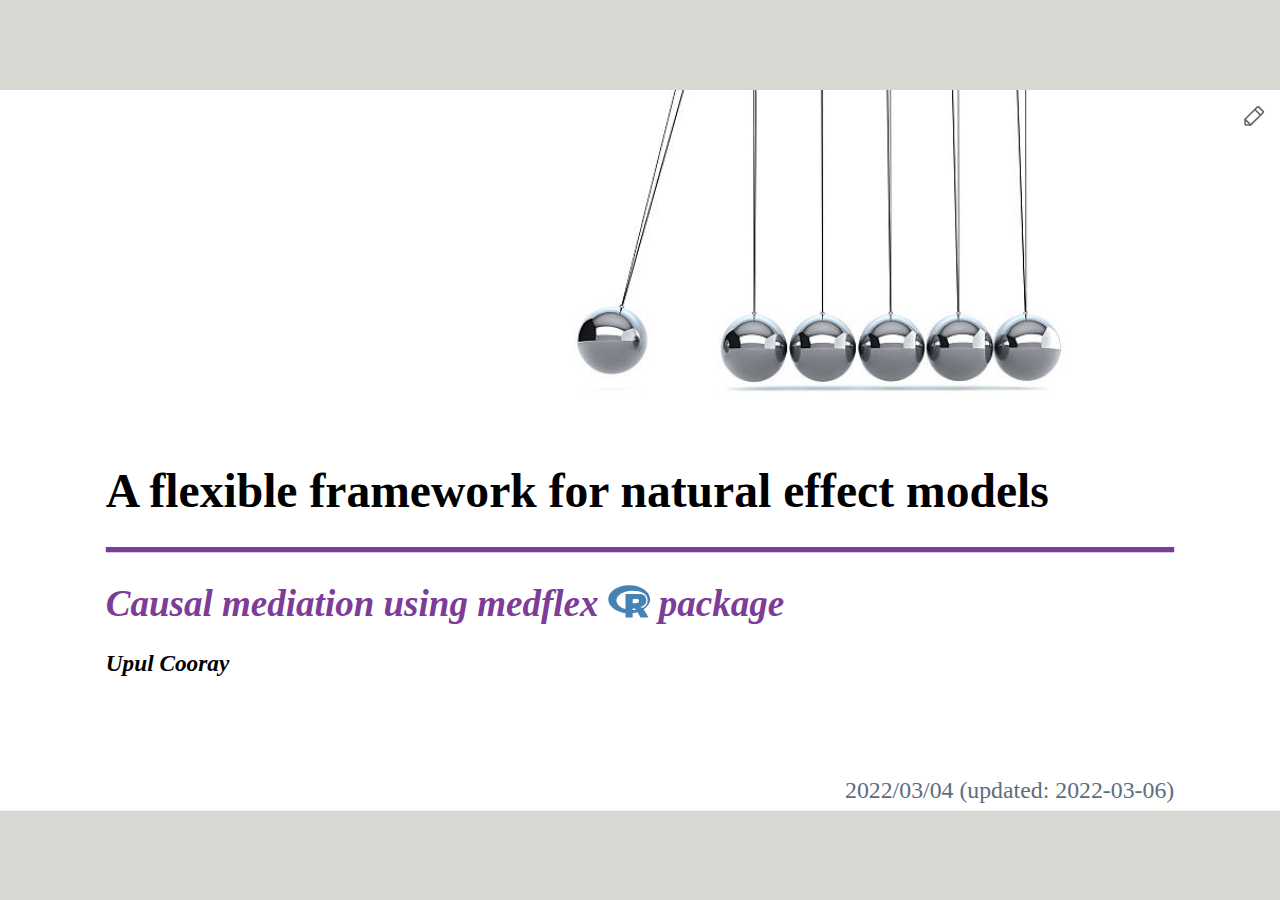
<file: JC-3-7.html>
<!DOCTYPE html>
<html lang="" xml:lang="">
  <head>
    <title>A flexible framework for natural effect models</title>
    <meta charset="utf-8" />
    <meta name="author" content="Upul Cooray" />
    <script src="JC-3-7_files/header-attrs-2.11/header-attrs.js"></script>
    <link href="JC-3-7_files/remark-css-0.0.1/default.css" rel="stylesheet" />
    <link href="JC-3-7_files/tile-view-0.2.6/tile-view.css" rel="stylesheet" />
    <script src="JC-3-7_files/tile-view-0.2.6/tile-view.js"></script>
    <link href="JC-3-7_files/tachyons-4.12.0/tachyons.min.css" rel="stylesheet" />
    <link href="JC-3-7_files/panelset-0.2.6/panelset.css" rel="stylesheet" />
    <script src="JC-3-7_files/panelset-0.2.6/panelset.js"></script>
    <script src="JC-3-7_files/fabric-4.3.1/fabric.min.js"></script>
    <link href="JC-3-7_files/xaringanExtra-scribble-0.0.1/scribble.css" rel="stylesheet" />
    <script src="JC-3-7_files/xaringanExtra-scribble-0.0.1/scribble.js"></script>
    <script>document.addEventListener('DOMContentLoaded', function() { window.xeScribble = new Scribble({"pen_color":["#FF0000"],"pen_size":3,"eraser_size":30,"palette":[]}) })</script>
    <link rel="stylesheet" href="css/upul.css" type="text/css" />
  </head>
  <body>
    <textarea id="source">





class: title-slide, left, bottom
background-image: url("title.jpg")
background-position: 80% 0%
background-size: auto 


# A flexible framework for natural effect models
&lt;hr&gt;            &lt;!-- horizontal line --&gt; 


## .purple[_Causal mediation using __medflex__ <svg aria-hidden="true" role="img" viewBox="0 0 581 512" style="height:1em;width:1.13em;vertical-align:-0.125em;margin-left:auto;margin-right:auto;font-size:inherit;fill:steelblue;overflow:visible;position:relative;"><path d="M581 226.6C581 119.1 450.9 32 290.5 32S0 119.1 0 226.6C0 322.4 103.3 402 239.4 418.1V480h99.1v-61.5c24.3-2.7 47.6-7.4 69.4-13.9L448 480h112l-67.4-113.7c54.5-35.4 88.4-84.9 88.4-139.7zm-466.8 14.5c0-73.5 98.9-133 220.8-133s211.9 40.7 211.9 133c0 50.1-26.5 85-70.3 106.4-2.4-1.6-4.7-2.9-6.4-3.7-10.2-5.2-27.8-10.5-27.8-10.5s86.6-6.4 86.6-92.7-90.6-87.9-90.6-87.9h-199V361c-74.1-21.5-125.2-67.1-125.2-119.9zm225.1 38.3v-55.6c57.8 0 87.8-6.8 87.8 27.3 0 36.5-38.2 28.3-87.8 28.3zm-.9 72.5H365c10.8 0 18.9 11.7 24 19.2-16.1 1.9-33 2.8-50.6 2.9v-22.1z"/></svg> package_]
#### __Upul Cooray__
.date[.grey[ 2022/03/04 (updated: 2022-03-06)]]

---
class: inverse
background-image: url("flare.png")
background-position:100% 0%
background-size: 35% auto 

# Objectives 

- To understand the intuition behind;

 1. Controlled Direct Effect (.red[CDE])
 
 2. Natural Direct Effect (.green[NDE])
 
 2. Natural Indirect Effect (.blue[NIE])
 
- Advantages of .red[_medflex_] package over .red[_paramed_] &amp; .red[_med4way_].

- Understand the implementation of _medflex_ using an example.
 
---

<style>.panelset{--panel-tab-active-foreground: #0051BA;--panel-tab-active-border-color: #e7fc03;--panel-tab-hover-foreground: #fc03a5;--panel-tab-hover-border-color: #03fc98;--panel-tabs-border-bottom: #f77c7c;--panel-tab-font-family: Roboto;}</style>

# CDE, NDE, &amp; NIE
&lt;hr&gt;
&lt;br&gt;

.panelset.sideways[ 

.panel[.panel-name[Mediation]
 
 content 1

]

.panel[.panel-name[Why not controlling]

content 2

]

.panel[.panel-name[Intervene on mediator]

content 3

]

.panel[.panel-name[CDE]

content 4

]


.panel[.panel-name[NDE]

content 5

]

.panel[.panel-name[NIE]

content 6

]


] 

---


&lt;table&gt;
 &lt;thead&gt;
  &lt;tr&gt;
   &lt;th style="text-align:right;"&gt; id &lt;/th&gt;
   &lt;th style="text-align:right;"&gt; bmi &lt;/th&gt;
   &lt;th style="text-align:left;"&gt; educ &lt;/th&gt;
   &lt;th style="text-align:right;"&gt; age &lt;/th&gt;
   &lt;th style="text-align:left;"&gt; sex &lt;/th&gt;
   &lt;th style="text-align:left;"&gt; smok &lt;/th&gt;
   &lt;th style="text-align:right;"&gt; hd &lt;/th&gt;
   &lt;th style="text-align:right;"&gt; dm &lt;/th&gt;
  &lt;/tr&gt;
 &lt;/thead&gt;
&lt;tbody&gt;
  &lt;tr&gt;
   &lt;td style="text-align:right;"&gt; 1 &lt;/td&gt;
   &lt;td style="text-align:right;"&gt; 22.9 &lt;/td&gt;
   &lt;td style="text-align:left;"&gt; L &lt;/td&gt;
   &lt;td style="text-align:right;"&gt; 71 &lt;/td&gt;
   &lt;td style="text-align:left;"&gt; M &lt;/td&gt;
   &lt;td style="text-align:left;"&gt; S &lt;/td&gt;
   &lt;td style="text-align:right;"&gt; 0 &lt;/td&gt;
   &lt;td style="text-align:right;"&gt; 1 &lt;/td&gt;
  &lt;/tr&gt;
  &lt;tr&gt;
   &lt;td style="text-align:right;"&gt; 2 &lt;/td&gt;
   &lt;td style="text-align:right;"&gt; 22.4 &lt;/td&gt;
   &lt;td style="text-align:left;"&gt; L &lt;/td&gt;
   &lt;td style="text-align:right;"&gt; 81 &lt;/td&gt;
   &lt;td style="text-align:left;"&gt; M &lt;/td&gt;
   &lt;td style="text-align:left;"&gt; NS &lt;/td&gt;
   &lt;td style="text-align:right;"&gt; 0 &lt;/td&gt;
   &lt;td style="text-align:right;"&gt; 0 &lt;/td&gt;
  &lt;/tr&gt;
  &lt;tr&gt;
   &lt;td style="text-align:right;"&gt; 3 &lt;/td&gt;
   &lt;td style="text-align:right;"&gt; 18.3 &lt;/td&gt;
   &lt;td style="text-align:left;"&gt; M &lt;/td&gt;
   &lt;td style="text-align:right;"&gt; 76 &lt;/td&gt;
   &lt;td style="text-align:left;"&gt; F &lt;/td&gt;
   &lt;td style="text-align:left;"&gt; NS &lt;/td&gt;
   &lt;td style="text-align:right;"&gt; 0 &lt;/td&gt;
   &lt;td style="text-align:right;"&gt; 0 &lt;/td&gt;
  &lt;/tr&gt;
  &lt;tr&gt;
   &lt;td style="text-align:right;"&gt; 4 &lt;/td&gt;
   &lt;td style="text-align:right;"&gt; 25.1 &lt;/td&gt;
   &lt;td style="text-align:left;"&gt; M &lt;/td&gt;
   &lt;td style="text-align:right;"&gt; 80 &lt;/td&gt;
   &lt;td style="text-align:left;"&gt; F &lt;/td&gt;
   &lt;td style="text-align:left;"&gt; NS &lt;/td&gt;
   &lt;td style="text-align:right;"&gt; 0 &lt;/td&gt;
   &lt;td style="text-align:right;"&gt; 0 &lt;/td&gt;
  &lt;/tr&gt;
  &lt;tr&gt;
   &lt;td style="text-align:right;"&gt; 5 &lt;/td&gt;
   &lt;td style="text-align:right;"&gt; 17.4 &lt;/td&gt;
   &lt;td style="text-align:left;"&gt; H &lt;/td&gt;
   &lt;td style="text-align:right;"&gt; 78 &lt;/td&gt;
   &lt;td style="text-align:left;"&gt; F &lt;/td&gt;
   &lt;td style="text-align:left;"&gt; NS &lt;/td&gt;
   &lt;td style="text-align:right;"&gt; 0 &lt;/td&gt;
   &lt;td style="text-align:right;"&gt; 1 &lt;/td&gt;
  &lt;/tr&gt;
  &lt;tr&gt;
   &lt;td style="text-align:right;"&gt; 6 &lt;/td&gt;
   &lt;td style="text-align:right;"&gt; 18.9 &lt;/td&gt;
   &lt;td style="text-align:left;"&gt; M &lt;/td&gt;
   &lt;td style="text-align:right;"&gt; 95 &lt;/td&gt;
   &lt;td style="text-align:left;"&gt; F &lt;/td&gt;
   &lt;td style="text-align:left;"&gt; NS &lt;/td&gt;
   &lt;td style="text-align:right;"&gt; 0 &lt;/td&gt;
   &lt;td style="text-align:right;"&gt; 0 &lt;/td&gt;
  &lt;/tr&gt;
&lt;/tbody&gt;
&lt;/table&gt;

```
##                  hd            
##   smok            0           1
##      S 1796 (87.3%) 262 (12.7%)
##     NS 2717 (92.4%) 225  (7.6%)
##  Total 4513 (90.3%) 487  (9.7%)
```

```
## 
## Call:
## glm(formula = bmi ~ smok + age + sex, data = data)
## 
## Deviance Residuals: 
##     Min       1Q   Median       3Q      Max  
## -7.3104  -2.1664  -0.1969   1.7947  16.0206  
## 
## Coefficients:
##              Estimate Std. Error t value Pr(&gt;|t|)    
## (Intercept) 25.645306   0.538179  47.652  &lt; 2e-16 ***
## smokNS       0.055280   0.116465   0.475    0.635    
## age         -0.030499   0.007196  -4.238 2.29e-05 ***
## sexF        -0.616723   0.114333  -5.394 7.20e-08 ***
## ---
## Signif. codes:  0 '***' 0.001 '**' 0.01 '*' 0.05 '.' 0.1 ' ' 1
## 
## (Dispersion parameter for gaussian family taken to be 9.810229)
## 
##     Null deviance: 49611  on 4999  degrees of freedom
## Residual deviance: 49012  on 4996  degrees of freedom
## AIC: 25613
## 
## Number of Fisher Scoring iterations: 2
```

---


&lt;table&gt;
 &lt;thead&gt;
  &lt;tr&gt;
   &lt;th style="text-align:left;"&gt; id &lt;/th&gt;
   &lt;th style="text-align:left;"&gt; educ0 &lt;/th&gt;
   &lt;th style="text-align:left;"&gt; educ1 &lt;/th&gt;
   &lt;th style="text-align:right;"&gt; bmi &lt;/th&gt;
   &lt;th style="text-align:right;"&gt; age &lt;/th&gt;
   &lt;th style="text-align:left;"&gt; sex &lt;/th&gt;
   &lt;th style="text-align:left;"&gt; smok &lt;/th&gt;
   &lt;th style="text-align:right;"&gt; hd &lt;/th&gt;
   &lt;th style="text-align:right;"&gt; dm &lt;/th&gt;
  &lt;/tr&gt;
 &lt;/thead&gt;
&lt;tbody&gt;
  &lt;tr&gt;
   &lt;td style="text-align:left;"&gt; 1 &lt;/td&gt;
   &lt;td style="text-align:left;"&gt; L &lt;/td&gt;
   &lt;td style="text-align:left;"&gt; L &lt;/td&gt;
   &lt;td style="text-align:right;"&gt; 22.9 &lt;/td&gt;
   &lt;td style="text-align:right;"&gt; 71 &lt;/td&gt;
   &lt;td style="text-align:left;"&gt; M &lt;/td&gt;
   &lt;td style="text-align:left;"&gt; S &lt;/td&gt;
   &lt;td style="text-align:right;"&gt; 0.11 &lt;/td&gt;
   &lt;td style="text-align:right;"&gt; 1 &lt;/td&gt;
  &lt;/tr&gt;
  &lt;tr&gt;
   &lt;td style="text-align:left;"&gt; 1 &lt;/td&gt;
   &lt;td style="text-align:left;"&gt; M &lt;/td&gt;
   &lt;td style="text-align:left;"&gt; L &lt;/td&gt;
   &lt;td style="text-align:right;"&gt; 22.9 &lt;/td&gt;
   &lt;td style="text-align:right;"&gt; 71 &lt;/td&gt;
   &lt;td style="text-align:left;"&gt; M &lt;/td&gt;
   &lt;td style="text-align:left;"&gt; S &lt;/td&gt;
   &lt;td style="text-align:right;"&gt; 0.11 &lt;/td&gt;
   &lt;td style="text-align:right;"&gt; 1 &lt;/td&gt;
  &lt;/tr&gt;
  &lt;tr&gt;
   &lt;td style="text-align:left;"&gt; 1 &lt;/td&gt;
   &lt;td style="text-align:left;"&gt; H &lt;/td&gt;
   &lt;td style="text-align:left;"&gt; L &lt;/td&gt;
   &lt;td style="text-align:right;"&gt; 22.9 &lt;/td&gt;
   &lt;td style="text-align:right;"&gt; 71 &lt;/td&gt;
   &lt;td style="text-align:left;"&gt; M &lt;/td&gt;
   &lt;td style="text-align:left;"&gt; S &lt;/td&gt;
   &lt;td style="text-align:right;"&gt; 0.13 &lt;/td&gt;
   &lt;td style="text-align:right;"&gt; 1 &lt;/td&gt;
  &lt;/tr&gt;
  &lt;tr&gt;
   &lt;td style="text-align:left;"&gt; 2 &lt;/td&gt;
   &lt;td style="text-align:left;"&gt; L &lt;/td&gt;
   &lt;td style="text-align:left;"&gt; L &lt;/td&gt;
   &lt;td style="text-align:right;"&gt; 22.4 &lt;/td&gt;
   &lt;td style="text-align:right;"&gt; 81 &lt;/td&gt;
   &lt;td style="text-align:left;"&gt; M &lt;/td&gt;
   &lt;td style="text-align:left;"&gt; NS &lt;/td&gt;
   &lt;td style="text-align:right;"&gt; 0.15 &lt;/td&gt;
   &lt;td style="text-align:right;"&gt; 0 &lt;/td&gt;
  &lt;/tr&gt;
  &lt;tr&gt;
   &lt;td style="text-align:left;"&gt; 2 &lt;/td&gt;
   &lt;td style="text-align:left;"&gt; M &lt;/td&gt;
   &lt;td style="text-align:left;"&gt; L &lt;/td&gt;
   &lt;td style="text-align:right;"&gt; 22.4 &lt;/td&gt;
   &lt;td style="text-align:right;"&gt; 81 &lt;/td&gt;
   &lt;td style="text-align:left;"&gt; M &lt;/td&gt;
   &lt;td style="text-align:left;"&gt; NS &lt;/td&gt;
   &lt;td style="text-align:right;"&gt; 0.13 &lt;/td&gt;
   &lt;td style="text-align:right;"&gt; 0 &lt;/td&gt;
  &lt;/tr&gt;
  &lt;tr&gt;
   &lt;td style="text-align:left;"&gt; 2 &lt;/td&gt;
   &lt;td style="text-align:left;"&gt; H &lt;/td&gt;
   &lt;td style="text-align:left;"&gt; L &lt;/td&gt;
   &lt;td style="text-align:right;"&gt; 22.4 &lt;/td&gt;
   &lt;td style="text-align:right;"&gt; 81 &lt;/td&gt;
   &lt;td style="text-align:left;"&gt; M &lt;/td&gt;
   &lt;td style="text-align:left;"&gt; NS &lt;/td&gt;
   &lt;td style="text-align:right;"&gt; 0.13 &lt;/td&gt;
   &lt;td style="text-align:right;"&gt; 0 &lt;/td&gt;
  &lt;/tr&gt;
&lt;/tbody&gt;
&lt;/table&gt;

The outcomes are no longer binary, but are substituted by conditional mean imputations


---


```
## Natural effect model
## with robust standard errors based on the sandwich estimator
## ---
## Exposure: educ 
## Mediator(s): smok 
## ---
## Parameter estimates:
##                Estimate Std. Error z value Pr(&gt;|z|)    
## (Intercept)   -5.436007   0.582845  -9.327  &lt; 2e-16 ***
## educ0M        -0.129630   0.121127  -1.070    0.285    
## educ0H        -0.052043   0.129229  -0.403    0.687    
## educ1M         0.003653   0.006943   0.526    0.599    
## educ1H        -0.015143   0.015197  -0.996    0.319    
## sexF          -0.700460   0.101287  -6.916 4.66e-12 ***
## age            0.047538   0.007280   6.530 6.58e-11 ***
## educ0M:educ1M  0.003440   0.008255   0.417    0.677    
## educ0H:educ1M  0.011940   0.010954   1.090    0.276    
## educ0M:educ1H  0.010630   0.024962   0.426    0.670    
## educ0H:educ1H  0.035804   0.027327   1.310    0.190    
## ---
## Signif. codes:  0 '***' 0.001 '**' 0.01 '*' 0.05 '.' 0.1 ' ' 1
```

    </textarea>
<style data-target="print-only">@media screen {.remark-slide-container{display:block;}.remark-slide-scaler{box-shadow:none;}}</style>
<script src="libs/remark-latest.min.js"></script>
<script>var slideshow = remark.create({
"slideNumberFormat": "%current%",
"highlightStyle": "github",
"highlightLines": true,
"ratio": "16:9",
"countIncrementalSlides": true
});
if (window.HTMLWidgets) slideshow.on('afterShowSlide', function (slide) {
  window.dispatchEvent(new Event('resize'));
});
(function(d) {
  var s = d.createElement("style"), r = d.querySelector(".remark-slide-scaler");
  if (!r) return;
  s.type = "text/css"; s.innerHTML = "@page {size: " + r.style.width + " " + r.style.height +"; }";
  d.head.appendChild(s);
})(document);

(function(d) {
  var el = d.getElementsByClassName("remark-slides-area");
  if (!el) return;
  var slide, slides = slideshow.getSlides(), els = el[0].children;
  for (var i = 1; i < slides.length; i++) {
    slide = slides[i];
    if (slide.properties.continued === "true" || slide.properties.count === "false") {
      els[i - 1].className += ' has-continuation';
    }
  }
  var s = d.createElement("style");
  s.type = "text/css"; s.innerHTML = "@media print { .has-continuation { display: none; } }";
  d.head.appendChild(s);
})(document);
// delete the temporary CSS (for displaying all slides initially) when the user
// starts to view slides
(function() {
  var deleted = false;
  slideshow.on('beforeShowSlide', function(slide) {
    if (deleted) return;
    var sheets = document.styleSheets, node;
    for (var i = 0; i < sheets.length; i++) {
      node = sheets[i].ownerNode;
      if (node.dataset["target"] !== "print-only") continue;
      node.parentNode.removeChild(node);
    }
    deleted = true;
  });
})();
(function() {
  "use strict"
  // Replace <script> tags in slides area to make them executable
  var scripts = document.querySelectorAll(
    '.remark-slides-area .remark-slide-container script'
  );
  if (!scripts.length) return;
  for (var i = 0; i < scripts.length; i++) {
    var s = document.createElement('script');
    var code = document.createTextNode(scripts[i].textContent);
    s.appendChild(code);
    var scriptAttrs = scripts[i].attributes;
    for (var j = 0; j < scriptAttrs.length; j++) {
      s.setAttribute(scriptAttrs[j].name, scriptAttrs[j].value);
    }
    scripts[i].parentElement.replaceChild(s, scripts[i]);
  }
})();
(function() {
  var links = document.getElementsByTagName('a');
  for (var i = 0; i < links.length; i++) {
    if (/^(https?:)?\/\//.test(links[i].getAttribute('href'))) {
      links[i].target = '_blank';
    }
  }
})();
// adds .remark-code-has-line-highlighted class to <pre> parent elements
// of code chunks containing highlighted lines with class .remark-code-line-highlighted
(function(d) {
  const hlines = d.querySelectorAll('.remark-code-line-highlighted');
  const preParents = [];
  const findPreParent = function(line, p = 0) {
    if (p > 1) return null; // traverse up no further than grandparent
    const el = line.parentElement;
    return el.tagName === "PRE" ? el : findPreParent(el, ++p);
  };

  for (let line of hlines) {
    let pre = findPreParent(line);
    if (pre && !preParents.includes(pre)) preParents.push(pre);
  }
  preParents.forEach(p => p.classList.add("remark-code-has-line-highlighted"));
})(document);</script>

<script>
slideshow._releaseMath = function(el) {
  var i, text, code, codes = el.getElementsByTagName('code');
  for (i = 0; i < codes.length;) {
    code = codes[i];
    if (code.parentNode.tagName !== 'PRE' && code.childElementCount === 0) {
      text = code.textContent;
      if (/^\\\((.|\s)+\\\)$/.test(text) || /^\\\[(.|\s)+\\\]$/.test(text) ||
          /^\$\$(.|\s)+\$\$$/.test(text) ||
          /^\\begin\{([^}]+)\}(.|\s)+\\end\{[^}]+\}$/.test(text)) {
        code.outerHTML = code.innerHTML;  // remove <code></code>
        continue;
      }
    }
    i++;
  }
};
slideshow._releaseMath(document);
</script>
<!-- dynamically load mathjax for compatibility with self-contained -->
<script>
(function () {
  var script = document.createElement('script');
  script.type = 'text/javascript';
  script.src  = 'https://mathjax.rstudio.com/latest/MathJax.js?config=TeX-MML-AM_CHTML';
  if (location.protocol !== 'file:' && /^https?:/.test(script.src))
    script.src  = script.src.replace(/^https?:/, '');
  document.getElementsByTagName('head')[0].appendChild(script);
})();
</script>
  </body>
</html>
</file>
<file: index_files/remark-css-0.0.1/default.css>
a, a > code {
  color: rgb(249, 38, 114);
  text-decoration: none;
}
.footnote {
  position: absolute;
  bottom: 3em;
  padding-right: 4em;
  font-size: 90%;
}
.remark-code-line-highlighted     { background-color: #ffff88; }

.inverse {
  background-color: #272822;
  color: #d6d6d6;
  text-shadow: 0 0 20px #333;
}
.inverse h1, .inverse h2, .inverse h3 {
  color: #f3f3f3;
}
/* Two-column layout */
.left-column {
  color: #777;
  width: 20%;
  height: 92%;
  float: left;
}
.left-column h2:last-of-type, .left-column h3:last-child {
  color: #000;
}
.right-column {
  width: 75%;
  float: right;
  padding-top: 1em;
}
.pull-left {
  float: left;
  width: 47%;
}
.pull-right {
  float: right;
  width: 47%;
}
.pull-right + * {
  clear: both;
}
img, video, iframe {
  max-width: 100%;
}
blockquote {
  border-left: solid 5px lightgray;
  padding-left: 1em;
}
.remark-slide table {
  margin: auto;
  border-top: 1px solid #666;
  border-bottom: 1px solid #666;
}
.remark-slide table thead th { border-bottom: 1px solid #ddd; }
th, td { padding: 5px; }
.remark-slide thead, .remark-slide tfoot, .remark-slide tr:nth-child(even) { background: #eee }

@page { margin: 0; }
@media print {
  .remark-slide-scaler {
    width: 100% !important;
    height: 100% !important;
    transform: scale(1) !important;
    top: 0 !important;
    left: 0 !important;
  }
}
</file>
<file: index_files/tile-view-0.2.6/tile-view.css>
.remark__tile-view * {
  box-sizing: border-box;
}

.remark__tile-view {
  background: lightgray;
  position: relative;
  width: 100%;
  height: 100%;
  padding: 3em;
  font-size: 18px;
  box-sizing: border-box;
  overflow: scroll;
}

.remark__tile-view__header {
  text-align: center;
}

.remark__tile-view__tiles {
  display: grid;
  /* Set column width in JS */
  /* grid-template-columns: repeat(auto-fill, minmax(300px, 1fr)); */
  justify-items: center;
}

.remark__tile-view__tile {
  position: relative;
  margin: 0.5em;
  padding: 0.5em;
}

.remark__tile-view__slide-container {
  margin: 0 auto;
}

.remark__tile-view__tile--current {
  background: #ffd863;
  border: 5px solid #ffd863;
  margin: calc(0.5em - 5px);
  border-radius: 0;
}

.remark__tile-view__tile--seen {
  opacity: 0.5;
}

.remark__tile-view__tile:hover {
  /* background: #993d70; */
  background: #44bc96;
  opacity: 1;
}
</file>
<file: index_files/panelset-0.2.6/panelset.css>
/* prefixed by https://autoprefixer.github.io (PostCSS: v7.0.23, autoprefixer: v9.7.3) */

.panelset {
  width: 100%;
  position: relative;
  --panel-tabs-border-bottom: #ddd;
  --panel-tabs-sideways-max-width: 25%;
  --panel-tab-foreground: currentColor;
  --panel-tab-background: unset;
  --panel-tab-active-foreground: currentColor;
  --panel-tab-active-background: unset;
  --panel-tab-hover-foreground: currentColor;
  --panel-tab-hover-background: unset;
  --panel-tab-active-border-color: currentColor;
  --panel-tab-hover-border-color: currentColor;
  --panel-tab-inactive-opacity: 0.5;
  --panel-tab-font-family: inherit;
}

.panelset * {
  box-sizing: border-box;
}

.panelset .panel-tabs {
  display: -webkit-box;
  display: flex;
  flex-wrap: wrap;
  -webkit-box-orient: horizontal;
  -webkit-box-direction: normal;
          flex-direction: row;
  -webkit-box-pack: start;
          justify-content: start;
  -webkit-box-align: center;
          align-items: center;
  overflow-y: visible;
  overflow-x: auto;
  -webkit-overflow-scrolling: touch;
  padding: 0 0 2px 0;
  box-shadow: inset 0 -2px 0px var(--panel-tabs-border-bottom);
}

.panelset .panel-tabs * {
  -webkit-transition: opacity 0.5s ease;
  transition: opacity 0.5s ease;
}

.panelset .panel-tabs .panel-tab {
  min-height: 50px;
  display: -webkit-box;
  display: flex;
  -webkit-box-pack: center;
          justify-content: center;
  -webkit-box-align: center;
          align-items: center;
  padding: 0.5em 1em;
  font-family: var(--panel-tab-font-family);
  opacity: var(--panel-tab-inactive-opacity);
  border-top: 2px solid transparent;
  border-bottom: 2px solid transparent;
  margin-bottom: -2px;
  color: var(--panel-tab-foreground);
  background-color: var(--panel-tab-background);
  list-style: none;
  z-index: 5;
}

.panelset .panel-tabs .panel-tab > a {
  color: currentColor;
  text-decoration: none;
  border: none;
  width: 100%;
  height: 100%;
}

.panelset .panel-tabs .panel-tab > a:focus {
  outline: none;
  text-decoration: none;
  border: none;
}

.panelset .panel-tabs .panel-tab > a:hover {
  text-decoration: none;
  border: none;
}

.panelset .panel-tabs .panel-tab:hover {
  border-bottom-color: var(--panel-tab-hover-border-color);
  color: var(--panel-tab-hover-foreground);
  background-color: var(--panel-tab-hover-background);
  opacity: 1;
  cursor: pointer;
  z-index: 10;
}

.panelset .panel-tabs .panel-tab:focus {
  outline: none;
  color: var(--panel-tab-hover-foreground);
  border-bottom-color: var(--panel-tab-hover-border-color);
  background-color: var(--panel-tab-hover-background);
}

.panelset .panel-tabs .panel-tab.panel-tab-active {
  border-top-color: var(--panel-tab-active-border-color);
  color: var(--panel-tab-active-foreground);
  background-color: var(--panel-tab-active-background);
  opacity: 1;
}

.panelset .panel {
  display: none;
}

.panelset .panel-active {
  display: block;
}

/* ---- Sideways Panelset ---- */

@media (min-width: 480px) {
  .panelset.sideways {
    display: flex;
    flex-direction: row;
  }

  .panelset.sideways .panel-tabs {
    box-shadow: none;
    flex-direction: column;
    align-items: start;
    margin: 0;
    margin-right: 1em;
    border-right: 2px solid var(--panel-tabs-border-bottom);
    max-width: var(--panel-tabs-sideways-max-width);
  }

  .panelset.sideways .panel {
    max-width: calc(100% - var(--panel-tabs-sideways-max-width) - 1em);
  }

  .panelset.sideways .panel-tabs .panel-tab {
    border-top: unset;
    border-bottom: unset;
    padding-left: 0;
  }

  .panelset.sideways.right {
    flex-direction: row-reverse;
    justify-content: space-between;
  }

  .panelset.sideways.right {
  	text-align: inherit;
  }

  .panelset.sideways.right .panel-tabs {
    align-items: end;
    margin-right: 0;
    margin-left: 1em;
    border-right: unset;
    border-left: 2px solid var(--panel-tabs-border-bottom);
  }

  .panelset.sideways.right .panel-tabs .panel-tab {
    padding-left: 1em;
    width: 100%;
  }

  .panelset.sideways.right .panel-tabs .panel-tab a {
    text-align: right;
  }
}

/*
  This next part repeats the same CSS inside the @media query above but with
  remarkjs-specific classes to ensure that sideways panelsets are always used.
  In the future, we could use @container queries instead once they're availble.
*/

.remark-container .panelset.sideways {
  display: flex;
  flex-direction: row;
}

.remark-container .panelset.sideways .panel-tabs {
  box-shadow: none;
  flex-direction: column;
  align-items: start;
  margin: 0;
  margin-right: 1em;
  border-right: 2px solid var(--panel-tabs-border-bottom);
  max-width: var(--panel-tabs-sideways-max-width);
}

.remark-container .panelset.sideways .panel {
  max-width: calc(100% - var(--panel-tabs-sideways-max-width) - 1em);
}

.remark-container .panelset.sideways .panel-tabs .panel-tab {
  border-top: unset;
  border-bottom: unset;
  padding-left: 0;
}

.remark-container .panelset.sideways.right {
  flex-direction: row-reverse;
  justify-content: space-between;
}

.remark-container .panelset.sideways.right {
	text-align: inherit;
}

.remark-container .panelset.sideways.right .panel-tabs {
  align-items: end;
  margin-right: 0;
  margin-left: 1em;
  border-right: unset;
  border-left: 2px solid var(--panel-tabs-border-bottom);
}

.remark-container .panelset.sideways.right .panel-tabs .panel-tab {
  padding-left: 1em;
  width: 100%;
}

.remark-container .panelset.sideways.right .panel-tabs .panel-tab a {
  text-align: right;
}
</file>
<file: index_files/xaringanExtra-scribble-0.0.1/scribble.css>
:root {
  --xe-scribble--pen-color: #FF0000;
  --xe-scribble--button-draw-active-bg: #FF0000;
  --xe-scribble--button-draw-active-fg: #FFFFFF;
  --xe-scribble--button-active-color: #000000;
  --xe-scribble--button-inactive-color: #666666;
}

.xe-scribble__cursor__eraser {
  position: absolute;
  height: 10px;
  width: 10px;
  border-radius: 50%;
  pointer-events: none;
  z-index: 5;
}

.xe-scribble__cursor__eraser.hidden {
  display: none;
}

.xe-scribble {
  position: absolute;
  top: 0px;
  left: 0px;
}

.xe-scribble__canvas__drawing,
.xe-scribble__canvas,
.xe-scribble {
  pointer-events: none;
  z-index: 1;
}

.xe-scribble__canvas__drawing.active {
  pointer-events: all;
}

.xe-scribble__tools {
  position: absolute;
  top: 10px;
  right: 10px;
  pointer-events: all;
  z-index: 101;
  width: 32px;
}

.xe-scribble__button {
  cursor: pointer;
  padding: 3px;
  background: unset;
  border: unset;
  border-radius: 100%;
  width: 100%;
  height: calc(100% - 3px);
  margin-bottom: 5px;
  opacity: 1;
  transition: transform ease-out 100ms, opacity ease-out 80ms;
}

.xe-scribble__button:hover {
  background-color: #eee;
}
.xe-scribble__button.active {
  background-color: #4443;
}

.xe-scribble__tools.minimized > :nth-child(2) {
  opacity: 0;
  transform: translateY(-100%);
  transition: ease-in 100ms, opacity ease-in 80ms;
  z-index: 0;
  pointer-events: none;
}

.xe-scribble__tools.minimized > :nth-child(3) {
  opacity: 0;
  transform: translateY(-200%);
  transition: ease-in 100ms, opacity ease-in 80ms;
  z-index: 0;
  pointer-events: none;
}

.xe-scribble__tools.minimized > :nth-child(4) {
  opacity: 0;
  transform: translateY(-300%);
  transition: ease-in 100ms, opacity ease-in 80ms;
  z-index: 0;
  pointer-events: none;
}

.xe-scribble__button > svg {
  width: 100%;
  height: 100%;
}

.xe-scribble__button__draw,
.xe-scribble__button__erase,
.xe-scribble__button__clear {
  color: var(--xe-scribble--button-inactive-color);
}

.xe-scribble__button__draw:hover,
.xe-scribble__button__erase:hover,
.xe-scribble__button__clear:hover {
  color: var(--xe-scribble--button-active-color);
}

.xe-scribble__button__draw.active {
  color: var(--xe-scribble--button-draw-active-fg);
  background-color: var(--xe-scribble--button-draw-active-bg);
}

.xe-scribble__button__erase.active > svg,
.xe-scribble__button__clear:hover > svg {
  color: var(--xe-scribble--button-active-color);
}

#xe-scribble__colorPicker {
  border-radius: 100%;
  height: 30px;
  width: 30px;
  margin: 0;
  border: none;
  outline: none;
  -webkit-appearance: none;
}

#xe-scribble__colorPicker::-webkit-color-swatch-wrapper {
  padding: 0;
}

#xe-scribble__colorPicker::-webkit-color-swatch {
  border-radius: 100%;
}

#xe-scribble__colorPicker::-moz-color-swatch{
  border: none;
  border-radius: 100%;
}

/* ---
<div id="xe-scribble__tools">
  <button class="xe-scribble__button xe-scribble__button__draw active"><svg></svg></button>
  <button class="xe-scribble__button xe-scribble__button__erase"><svg></svg></button>
  <button class="xe-scribble__button xe-scribble__button__clear"><svg></svg></button>
  <input id="xe-scribble__colorPicker" class="xe-scribble__button" type="color" value="rgba(0, 0, 0, 1)">
</div>

#f44336 #E91E63 #9C27B0 #673AB7  #3F51B5 #2196F3 #03A9F4 #00BCD4 #009688 #4CAF50 #8BC34A #CDDC39 #FFEB3B #FFC107 #FF9800 #FF5722 #795548 #9E9E9E #000000 #FFFFFF
---*/

@media print {
  .xe-scribble__tools {
    display: none;
  }
}
</file>
<file: index_files/tabwid-1.0.0/tabwid.css>
.tabwid table{
  border-spacing:0px !important;
  border-collapse:collapse;
  line-height:1;
  margin-left:auto;
  margin-right:auto;
  border-width: 0;
  display: table;
  margin-top: 1.275em;
  margin-bottom: 1.275em;
  border-color: transparent;
}
.tabwid_left table{
  margin-left:0;
}
.tabwid_right table{
  margin-right:0;
}
.tabwid td {
    padding: 0;
}
.tabwid a {
  text-decoration: none;
}
.tabwid thead {
    background-color: transparent;
}
.tabwid tfoot {
    background-color: transparent;
}
.tabwid table tr {
background-color: transparent;
}
</file>
<file: css/upul.css>
/*-- LINKS/ANCHORS --*/
  a {
    color:              #005EB8;
      border-bottom:      2px solid #005EB8;
    line-height:        1.5em;
  }

a:hover {
  border-bottom:      0px;
}


/*-- HEADINGS --*/
  .remark-slide-content h1 {
    color:              #005EB8;
      font-size:          45px;
    line-height:        1em;
  }

.remark-slide-content h2 {
  font-size:          35px;
  color:              #005EB8;
    line-height:        1em;
}

.remark-slide-content h3 {
  font-size:          25px;
  color:              #000000;
}

/*-- PARAGRAPH TEXT --*/
  .remark-slide-content {
    font-size:          25px;
    line-height:        1.5em;

  }

/*-- HORIZONTAL BARS --*/
  hr {
    content:            none;
    display:            block;
    border:             none;
    background-color:   #7D3C98;
      height:             0.2em;
    margin-bottom:  0em;
    padding-top: -1em;
  }

/*-- BOTTOM-OF-SLIDE PROPERTIES --*/

  /*-- Footnote --*/
  .footnote {
    position:           absolute;
    bottom:             2em;
    padding-right:      4em;
    font-size:          80%;
    line-height:        1.3em;
  }


.date {
  position:           absolute;
  bottom:             2px;
  right:              100px;
  font-size:          90%;
  line-height:        1.5em;

}



/*-- Slide number --*/
  .remark-slide-number {
    color:              #000000;
  }

/*-- CODE TEXT --*/

  /*-- In-line highlighting within text --*/
  .remark-code, .remark-inline-code {
    font-size:          90%;
    font-weight:        400;
    color:              #231F20;
      background:         #E8EDEE;
      border-radius:      3px;
    padding:            1px 1px 1px 1px;
  }

/*-- Line highlighting within code --*/
  .remark-code-line-highlighted {
    background-color:   #E8EDEE;
  }

/*-- CODE CHUNKS --*/

  /*-- Code chunk background layer --*/
  pre {
    /*border: 2px solid rgba(204, 189, 204, 0.8); /* code chunk border*/
      border:             none;
    box-shadow:         2px 2px 2px 2px #eee;
    padding:            0.1em;                    /* padding between code chunk and border */
      background:         none !important;
    overflow-x:         auto;                     /* enable horizontal scrolling with overflow */
      border-radius:      1px;                      /* modify rounding of corners*/
  }

/*--  --*/
  pre code {
    background:          none;
    font-size:           18px !important;
  }

/*-- TABLES --*/
  .remark-slide table {
    margin:              auto;
    border-top:          1px solid #768692;
    border-bottom:       1px solid #768692;
  }

/*-- Table header --*/
  .remark-slide table thead th {
    border-bottom:       1px solid #768692;
  }

/*-- Table rows (even) --*/
  .remark-slide thead, .remark-slide tfoot, .remark-slide tr:nth-child(even) {
    background:          #E8EDEE;
  }

/*-- BLOCK QUOTE --*/
  blockquote {
    border-left:         solid 5px #E8EDEE;
    padding-left:        1em;
  }

/*-- INVERSE SLIDE MODIFICATIONS --*/

  /*-- Slide background and text (inverse) --*/
  .inverse {
    background-color: #0A0A0A;
      color: #d6d6d6;
      text-shadow: 0 0 20px #333;
  }


.inverse h1 {
  font-size:          60px;
  line-height:        1em;
}



/*-- Headings (inverse) --*/
  .inverse h1, .inverse h2, .inverse h3 {
    color:              #2685E3;
  }

/*-- Horizontal bars (inverse) --*/
  .inverse hr {
    background-color:   #2685E3;
  }

/*-- Links/anchors (inverse) --*/
  .inverse a {
    color:              white;
    border-bottom:      2px solid white;
  }

.inverse a:hover {
  border-bottom: none;
}




/*-- CUSTOM CLASS FOR THE TITLE SLIDE --*/


  /*-- University logo --*/
  .title-slide {
    background-image:    url(../img/tu.png), url(../img/Jages-logo.png);
    background-position: 99% 20px, 99px 8%;     /*--width  hight --*/
      background-size: auto 200px,auto 150px;
    padding-bottom: 100px;
  }


/*-- Headings --*/
  .title-slide h1 {
    color:               #000000;
  }

.title-slide h4 {
  color:               #000000;
    font-size:           22px;
  line-height:        0.9em;
  font-weight:        normal;
  font-style:         italic;
}


/*-- Hides slide number from title slide --*/
  .title-slide .remark-slide-number {
    display:             none;
  }

/*-- CUSTOM CLASSES FOR TEXT EMPHASIS --*/
.blue       { color:   #005EB8 }
.green      { color:   #009639 }
.pink       { color:   #AE2573 }
.red        { color:   #DA291C }
.warmyellow { color:   #FFB81C }
.grey       {color:    #5D6D7E }
.purple     {color:    #7D3C98 }



.one ul {
  list-style-type:"\1F449";
  margin-top: 1em;
  margin-bottom: 1 em;
  margin-left: 0;
  margin-right: 0;
  padding-left: 0px;
  text-indent: 10px;
  text-align: left ;
}

.two ul {
  list-style-type:"\22C7";
  padding-left: 40px;
  text-indent: 10px;f
}

/******************
*
* Coloured content boxes
*
****************/


.content-box {
  box-sizing: content-box;
  background-color: #e2e2e2;
    Total width: 160px + (2 * 20px) + (2 * 8px) = 216px
    Total height: 80px + (2 * 20px) + (2 * 8px) = 136px
    Content box width: 160px
    Content box height: 80px
}


  .content-box-blue,
  .content-box-gray,
  .content-box-grey,
  .content-box-army,
  .content-box-green,
  .content-box-purple,
  .content-box-red,
  .content-box-yellow,
  .content-box-noboader{
    border-radius: 15px;
    margin: 0 0 25px;
    overflow: hidden;
    padding: 20px;
    width: 100%;
    width: fit-content;
    bl: fit-content;
  }

  .content-box-blue {
    background-color: #F0F8FF;

  }


  .item {
    width: -moz-fit-content;
    width: fit-content;
    background-color: #8ca0ff;
      padding: 5px;
    margin-bottom: 1em;
    position: absolute; top: 100px; left: 200px;
  }



  .content-box-gray {
    background-color: #e2e2e2;
  }

  .content-box-grey {
    background-color: #F5F5F5;
  }

  .content-box-army {
    background-color: #737a36;
  }

  .content-box-green {
    background-color: #d9edc2;
  }

  .content-box-purple {
    background-color: #e2e2f9;
  }

  .content-box-red {
    background-color: #f9dbdb;
  }

  .content-box-noboader {
    width: -moz-fit-content;
    width: fit-content;
    padding: 5px;
    margin-bottom: 1em;


  }


  .content-box-yellow {
    width: -moz-fit-content;
    width: fit-content;
    padding: 5px;
    margin-bottom: 0.1em;
    border: 5px solid green;

  }

  .full-width {
    display: flex;
    width: 100%;
    flex: 1 1 auto;
  }


  .pull-left {
    float: left;
    width: 49%;
  }

  .pull-right {
    float: right;
    width: 49%;
  }


  .text-cen{
    text-align: center;
  }
</file>
<file: JC-3-7_files/remark-css-0.0.1/default.css>
a, a > code {
  color: rgb(249, 38, 114);
  text-decoration: none;
}
.footnote {
  position: absolute;
  bottom: 3em;
  padding-right: 4em;
  font-size: 90%;
}
.remark-code-line-highlighted     { background-color: #ffff88; }

.inverse {
  background-color: #272822;
  color: #d6d6d6;
  text-shadow: 0 0 20px #333;
}
.inverse h1, .inverse h2, .inverse h3 {
  color: #f3f3f3;
}
/* Two-column layout */
.left-column {
  color: #777;
  width: 20%;
  height: 92%;
  float: left;
}
.left-column h2:last-of-type, .left-column h3:last-child {
  color: #000;
}
.right-column {
  width: 75%;
  float: right;
  padding-top: 1em;
}
.pull-left {
  float: left;
  width: 47%;
}
.pull-right {
  float: right;
  width: 47%;
}
.pull-right + * {
  clear: both;
}
img, video, iframe {
  max-width: 100%;
}
blockquote {
  border-left: solid 5px lightgray;
  padding-left: 1em;
}
.remark-slide table {
  margin: auto;
  border-top: 1px solid #666;
  border-bottom: 1px solid #666;
}
.remark-slide table thead th { border-bottom: 1px solid #ddd; }
th, td { padding: 5px; }
.remark-slide thead, .remark-slide tfoot, .remark-slide tr:nth-child(even) { background: #eee }

@page { margin: 0; }
@media print {
  .remark-slide-scaler {
    width: 100% !important;
    height: 100% !important;
    transform: scale(1) !important;
    top: 0 !important;
    left: 0 !important;
  }
}
</file>
<file: JC-3-7_files/tile-view-0.2.6/tile-view.css>
.remark__tile-view * {
  box-sizing: border-box;
}

.remark__tile-view {
  background: lightgray;
  position: relative;
  width: 100%;
  height: 100%;
  padding: 3em;
  font-size: 18px;
  box-sizing: border-box;
  overflow: scroll;
}

.remark__tile-view__header {
  text-align: center;
}

.remark__tile-view__tiles {
  display: grid;
  /* Set column width in JS */
  /* grid-template-columns: repeat(auto-fill, minmax(300px, 1fr)); */
  justify-items: center;
}

.remark__tile-view__tile {
  position: relative;
  margin: 0.5em;
  padding: 0.5em;
}

.remark__tile-view__slide-container {
  margin: 0 auto;
}

.remark__tile-view__tile--current {
  background: #ffd863;
  border: 5px solid #ffd863;
  margin: calc(0.5em - 5px);
  border-radius: 0;
}

.remark__tile-view__tile--seen {
  opacity: 0.5;
}

.remark__tile-view__tile:hover {
  /* background: #993d70; */
  background: #44bc96;
  opacity: 1;
}
</file>
<file: JC-3-7_files/panelset-0.2.6/panelset.css>
/* prefixed by https://autoprefixer.github.io (PostCSS: v7.0.23, autoprefixer: v9.7.3) */

.panelset {
  width: 100%;
  position: relative;
  --panel-tabs-border-bottom: #ddd;
  --panel-tabs-sideways-max-width: 25%;
  --panel-tab-foreground: currentColor;
  --panel-tab-background: unset;
  --panel-tab-active-foreground: currentColor;
  --panel-tab-active-background: unset;
  --panel-tab-hover-foreground: currentColor;
  --panel-tab-hover-background: unset;
  --panel-tab-active-border-color: currentColor;
  --panel-tab-hover-border-color: currentColor;
  --panel-tab-inactive-opacity: 0.5;
  --panel-tab-font-family: inherit;
}

.panelset * {
  box-sizing: border-box;
}

.panelset .panel-tabs {
  display: -webkit-box;
  display: flex;
  flex-wrap: wrap;
  -webkit-box-orient: horizontal;
  -webkit-box-direction: normal;
          flex-direction: row;
  -webkit-box-pack: start;
          justify-content: start;
  -webkit-box-align: center;
          align-items: center;
  overflow-y: visible;
  overflow-x: auto;
  -webkit-overflow-scrolling: touch;
  padding: 0 0 2px 0;
  box-shadow: inset 0 -2px 0px var(--panel-tabs-border-bottom);
}

.panelset .panel-tabs * {
  -webkit-transition: opacity 0.5s ease;
  transition: opacity 0.5s ease;
}

.panelset .panel-tabs .panel-tab {
  min-height: 50px;
  display: -webkit-box;
  display: flex;
  -webkit-box-pack: center;
          justify-content: center;
  -webkit-box-align: center;
          align-items: center;
  padding: 0.5em 1em;
  font-family: var(--panel-tab-font-family);
  opacity: var(--panel-tab-inactive-opacity);
  border-top: 2px solid transparent;
  border-bottom: 2px solid transparent;
  margin-bottom: -2px;
  color: var(--panel-tab-foreground);
  background-color: var(--panel-tab-background);
  list-style: none;
  z-index: 5;
}

.panelset .panel-tabs .panel-tab > a {
  color: currentColor;
  text-decoration: none;
  border: none;
  width: 100%;
  height: 100%;
}

.panelset .panel-tabs .panel-tab > a:focus {
  outline: none;
  text-decoration: none;
  border: none;
}

.panelset .panel-tabs .panel-tab > a:hover {
  text-decoration: none;
  border: none;
}

.panelset .panel-tabs .panel-tab:hover {
  border-bottom-color: var(--panel-tab-hover-border-color);
  color: var(--panel-tab-hover-foreground);
  background-color: var(--panel-tab-hover-background);
  opacity: 1;
  cursor: pointer;
  z-index: 10;
}

.panelset .panel-tabs .panel-tab:focus {
  outline: none;
  color: var(--panel-tab-hover-foreground);
  border-bottom-color: var(--panel-tab-hover-border-color);
  background-color: var(--panel-tab-hover-background);
}

.panelset .panel-tabs .panel-tab.panel-tab-active {
  border-top-color: var(--panel-tab-active-border-color);
  color: var(--panel-tab-active-foreground);
  background-color: var(--panel-tab-active-background);
  opacity: 1;
}

.panelset .panel {
  display: none;
}

.panelset .panel-active {
  display: block;
}

/* ---- Sideways Panelset ---- */

@media (min-width: 480px) {
  .panelset.sideways {
    display: flex;
    flex-direction: row;
  }

  .panelset.sideways .panel-tabs {
    box-shadow: none;
    flex-direction: column;
    align-items: start;
    margin: 0;
    margin-right: 1em;
    border-right: 2px solid var(--panel-tabs-border-bottom);
    max-width: var(--panel-tabs-sideways-max-width);
  }

  .panelset.sideways .panel {
    max-width: calc(100% - var(--panel-tabs-sideways-max-width) - 1em);
  }

  .panelset.sideways .panel-tabs .panel-tab {
    border-top: unset;
    border-bottom: unset;
    padding-left: 0;
  }

  .panelset.sideways.right {
    flex-direction: row-reverse;
    justify-content: space-between;
  }

  .panelset.sideways.right {
  	text-align: inherit;
  }

  .panelset.sideways.right .panel-tabs {
    align-items: end;
    margin-right: 0;
    margin-left: 1em;
    border-right: unset;
    border-left: 2px solid var(--panel-tabs-border-bottom);
  }

  .panelset.sideways.right .panel-tabs .panel-tab {
    padding-left: 1em;
    width: 100%;
  }

  .panelset.sideways.right .panel-tabs .panel-tab a {
    text-align: right;
  }
}

/*
  This next part repeats the same CSS inside the @media query above but with
  remarkjs-specific classes to ensure that sideways panelsets are always used.
  In the future, we could use @container queries instead once they're availble.
*/

.remark-container .panelset.sideways {
  display: flex;
  flex-direction: row;
}

.remark-container .panelset.sideways .panel-tabs {
  box-shadow: none;
  flex-direction: column;
  align-items: start;
  margin: 0;
  margin-right: 1em;
  border-right: 2px solid var(--panel-tabs-border-bottom);
  max-width: var(--panel-tabs-sideways-max-width);
}

.remark-container .panelset.sideways .panel {
  max-width: calc(100% - var(--panel-tabs-sideways-max-width) - 1em);
}

.remark-container .panelset.sideways .panel-tabs .panel-tab {
  border-top: unset;
  border-bottom: unset;
  padding-left: 0;
}

.remark-container .panelset.sideways.right {
  flex-direction: row-reverse;
  justify-content: space-between;
}

.remark-container .panelset.sideways.right {
	text-align: inherit;
}

.remark-container .panelset.sideways.right .panel-tabs {
  align-items: end;
  margin-right: 0;
  margin-left: 1em;
  border-right: unset;
  border-left: 2px solid var(--panel-tabs-border-bottom);
}

.remark-container .panelset.sideways.right .panel-tabs .panel-tab {
  padding-left: 1em;
  width: 100%;
}

.remark-container .panelset.sideways.right .panel-tabs .panel-tab a {
  text-align: right;
}
</file>
<file: JC-3-7_files/xaringanExtra-scribble-0.0.1/scribble.css>
:root {
  --xe-scribble--pen-color: #FF0000;
  --xe-scribble--button-draw-active-bg: #FF0000;
  --xe-scribble--button-draw-active-fg: #FFFFFF;
  --xe-scribble--button-active-color: #000000;
  --xe-scribble--button-inactive-color: #666666;
}

.xe-scribble__cursor__eraser {
  position: absolute;
  height: 10px;
  width: 10px;
  border-radius: 50%;
  pointer-events: none;
  z-index: 5;
}

.xe-scribble__cursor__eraser.hidden {
  display: none;
}

.xe-scribble {
  position: absolute;
  top: 0px;
  left: 0px;
}

.xe-scribble__canvas__drawing,
.xe-scribble__canvas,
.xe-scribble {
  pointer-events: none;
  z-index: 1;
}

.xe-scribble__canvas__drawing.active {
  pointer-events: all;
}

.xe-scribble__tools {
  position: absolute;
  top: 10px;
  right: 10px;
  pointer-events: all;
  z-index: 101;
  width: 32px;
}

.xe-scribble__button {
  cursor: pointer;
  padding: 3px;
  background: unset;
  border: unset;
  border-radius: 100%;
  width: 100%;
  height: calc(100% - 3px);
  margin-bottom: 5px;
  opacity: 1;
  transition: transform ease-out 100ms, opacity ease-out 80ms;
}

.xe-scribble__button:hover {
  background-color: #eee;
}
.xe-scribble__button.active {
  background-color: #4443;
}

.xe-scribble__tools.minimized > :nth-child(2) {
  opacity: 0;
  transform: translateY(-100%);
  transition: ease-in 100ms, opacity ease-in 80ms;
  z-index: 0;
  pointer-events: none;
}

.xe-scribble__tools.minimized > :nth-child(3) {
  opacity: 0;
  transform: translateY(-200%);
  transition: ease-in 100ms, opacity ease-in 80ms;
  z-index: 0;
  pointer-events: none;
}

.xe-scribble__tools.minimized > :nth-child(4) {
  opacity: 0;
  transform: translateY(-300%);
  transition: ease-in 100ms, opacity ease-in 80ms;
  z-index: 0;
  pointer-events: none;
}

.xe-scribble__button > svg {
  width: 100%;
  height: 100%;
}

.xe-scribble__button__draw,
.xe-scribble__button__erase,
.xe-scribble__button__clear {
  color: var(--xe-scribble--button-inactive-color);
}

.xe-scribble__button__draw:hover,
.xe-scribble__button__erase:hover,
.xe-scribble__button__clear:hover {
  color: var(--xe-scribble--button-active-color);
}

.xe-scribble__button__draw.active {
  color: var(--xe-scribble--button-draw-active-fg);
  background-color: var(--xe-scribble--button-draw-active-bg);
}

.xe-scribble__button__erase.active > svg,
.xe-scribble__button__clear:hover > svg {
  color: var(--xe-scribble--button-active-color);
}

#xe-scribble__colorPicker {
  border-radius: 100%;
  height: 30px;
  width: 30px;
  margin: 0;
  border: none;
  outline: none;
  -webkit-appearance: none;
}

#xe-scribble__colorPicker::-webkit-color-swatch-wrapper {
  padding: 0;
}

#xe-scribble__colorPicker::-webkit-color-swatch {
  border-radius: 100%;
}

#xe-scribble__colorPicker::-moz-color-swatch{
  border: none;
  border-radius: 100%;
}

/* ---
<div id="xe-scribble__tools">
  <button class="xe-scribble__button xe-scribble__button__draw active"><svg></svg></button>
  <button class="xe-scribble__button xe-scribble__button__erase"><svg></svg></button>
  <button class="xe-scribble__button xe-scribble__button__clear"><svg></svg></button>
  <input id="xe-scribble__colorPicker" class="xe-scribble__button" type="color" value="rgba(0, 0, 0, 1)">
</div>

#f44336 #E91E63 #9C27B0 #673AB7  #3F51B5 #2196F3 #03A9F4 #00BCD4 #009688 #4CAF50 #8BC34A #CDDC39 #FFEB3B #FFC107 #FF9800 #FF5722 #795548 #9E9E9E #000000 #FFFFFF
---*/

@media print {
  .xe-scribble__tools {
    display: none;
  }
}
</file>
